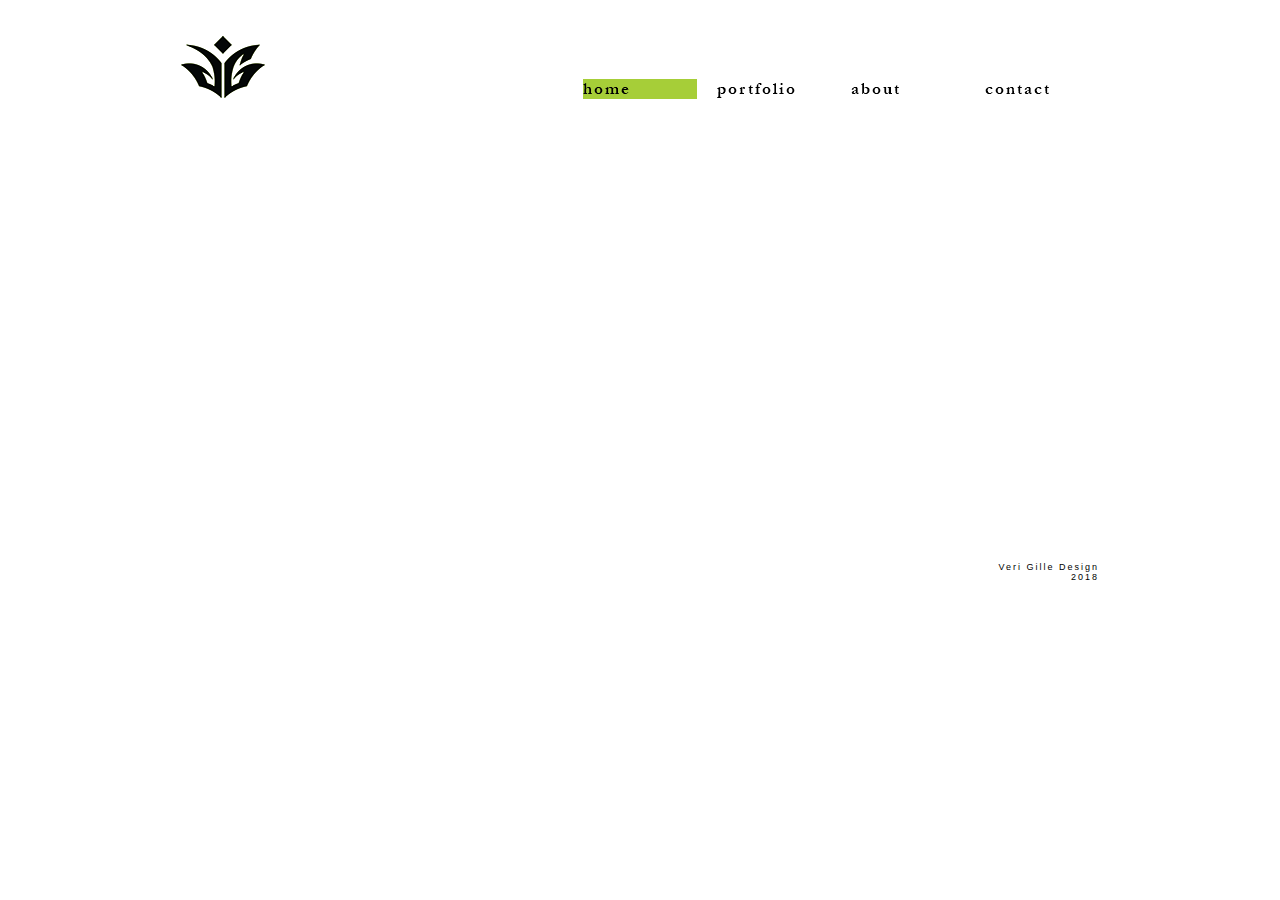
<file: index.html>
<!DOCTYPE html>
<html class="html" lang="en-US">
 <head>

  <script type="text/javascript">
   if(typeof Muse == "undefined") window.Muse = {}; window.Muse.assets = {"required":["jquery-1.8.3.min.js", "museutils.js", "jquery.watch.js", "index.css"], "outOfDate":[]};
</script>
  
  <meta http-equiv="Content-type" content="text/html;charset=UTF-8"/>
  <meta name="generator" content="2015.0.1.310"/>
  <title>Veri Gille</title>
  <!-- CSS -->
  <link rel="stylesheet" type="text/css" href="css/site_global.css?4052507572"/>
  <link rel="stylesheet" type="text/css" href="css/master_a-master.css?4175366339"/>
  <link rel="stylesheet" type="text/css" href="css/index.css?3872412965" id="pagesheet"/>
  <!-- Other scripts -->
  <script type="text/javascript">
   document.documentElement.className += ' js';
</script>
   </head>
 <body>

  <div class="clearfix" id="page"><!-- group -->
   <div class="clearfix grpelem" id="pu296"><!-- group -->
    <div class="clip_frame grpelem" id="u296"><!-- image -->
     <img class="block" id="u296_img" src="images/verigille_shapemotion_3.png" alt="" width="84" height="62"/>
    </div>
    <a class="nonblock nontext MuseLinkActive clip_frame grpelem" id="u290" href="index.html"><!-- image --><img class="block" id="u290_img" src="images/verigille_shapemotion_2.png" alt="" width="84" height="62"/></a>
   </div>
   <a class="nonblock nontext MuseLinkActive grpelem" id="u152" href="index.html"><!-- state-based BG images --><img id="u152_states" alt="home" src="images/blank.gif"/></a>
   <a class="nonblock nontext grpelem" id="u154" href="portfolio.html"><!-- state-based BG images --><img id="u154_states" alt="portfolio" src="images/blank.gif"/></a>
   <a class="nonblock nontext grpelem" id="u155" href="about.html"><!-- state-based BG images --><img id="u155_states" alt="about" src="images/blank.gif"/></a>
   <div class="clearfix grpelem" id="ppu156"><!-- column -->
    <a class="nonblock nontext colelem" id="u156" href="contact.html"><!-- state-based BG images --><img id="u156_states" alt="contact" src="images/blank.gif"/></a>
    <div class="clearfix colelem" id="u399-6"><!-- content -->
     <p>Veri Gille Design</p>
     <p>2018</p>
    </div>
   </div>
   <div class="verticalspacer"></div>
  </div>
  <div class="preload_images">
   <img class="preload" src="images/u152_states-r.png" alt=""/>
   <img class="preload" src="images/u152_states-a.png" alt=""/>
   <img class="preload" src="images/u154_states-r.png" alt=""/>
   <img class="preload" src="images/u154_states-a.png" alt=""/>
   <img class="preload" src="images/u155_states-r.png" alt=""/>
   <img class="preload" src="images/u155_states-a.png" alt=""/>
   <img class="preload" src="images/u156_states-r.png" alt=""/>
   <img class="preload" src="images/u156_states-a.png" alt=""/>
  </div>
  <!-- JS includes -->
  <script type="text/javascript">
   if (document.location.protocol != 'https:') document.write('\x3Cscript src="http://musecdn.businesscatalyst.com/scripts/4.0/jquery-1.8.3.min.js" type="text/javascript">\x3C/script>');
</script>
  <script type="text/javascript">
   window.jQuery || document.write('\x3Cscript src="scripts/jquery-1.8.3.min.js" type="text/javascript">\x3C/script>');
</script>
  <script src="scripts/museutils.js?334180058" type="text/javascript"></script>
  <script src="scripts/jquery.watch.js?293013060" type="text/javascript"></script>
  <!-- Other scripts -->
  <script type="text/javascript">
   $(document).ready(function() { try {
(function(){var a={},b=function(a){if(a.match(/^rgb/))return a=a.replace(/\s+/g,"").match(/([\d\,]+)/gi)[0].split(","),(parseInt(a[0])<<16)+(parseInt(a[1])<<8)+parseInt(a[2]);if(a.match(/^\#/))return parseInt(a.substr(1),16);return 0};(function(){$('link[type="text/css"]').each(function(){var b=($(this).attr("href")||"").match(/\/?css\/([\w\-]+\.css)\?(\d+)/);b&&b[1]&&b[2]&&(a[b[1]]=b[2])})})();(function(){$("body").append('<div class="version" style="display:none; width:1px; height:1px;"></div>');
for(var c=$(".version"),d=0;d<Muse.assets.required.length;){var f=Muse.assets.required[d],g=f.match(/([\w\-\.]+)\.(\w+)$/),k=g&&g[1]?g[1]:null,g=g&&g[2]?g[2]:null;switch(g.toLowerCase()){case "css":k=k.replace(/\W/gi,"_").replace(/^([^a-z])/gi,"_$1");c.addClass(k);var g=b(c.css("color")),h=b(c.css("background-color"));g!=0||h!=0?(Muse.assets.required.splice(d,1),"undefined"!=typeof a[f]&&(g!=a[f]>>>24||h!=(a[f]&16777215))&&Muse.assets.outOfDate.push(f)):d++;c.removeClass(k);break;case "js":k.match(/^jquery-[\d\.]+/gi)&&
typeof $!="undefined"?Muse.assets.required.splice(d,1):d++;break;default:throw Error("Unsupported file type: "+g);}}c.remove();if(Muse.assets.outOfDate.length||Muse.assets.required.length)c="Some files on the server may be missing or incorrect. Clear browser cache and try again. If the problem persists please contact website author.",(d=location&&location.search&&location.search.match&&location.search.match(/muse_debug/gi))&&Muse.assets.outOfDate.length&&(c+="\nOut of date: "+Muse.assets.outOfDate.join(",")),d&&Muse.assets.required.length&&(c+="\nMissing: "+Muse.assets.required.join(",")),alert(c)})()})();/* body */
Muse.Utils.transformMarkupToFixBrowserProblemsPreInit();/* body */
Muse.Utils.prepHyperlinks(true);/* body */
Muse.Utils.fullPage('#page');/* 100% height page */
Muse.Utils.showWidgetsWhenReady();/* body */
Muse.Utils.transformMarkupToFixBrowserProblems();/* body */
} catch(e) { if (e && 'function' == typeof e.notify) e.notify(); else Muse.Assert.fail('Error calling selector function:' + e); }});
</script>
   </body>
</html>
</file>
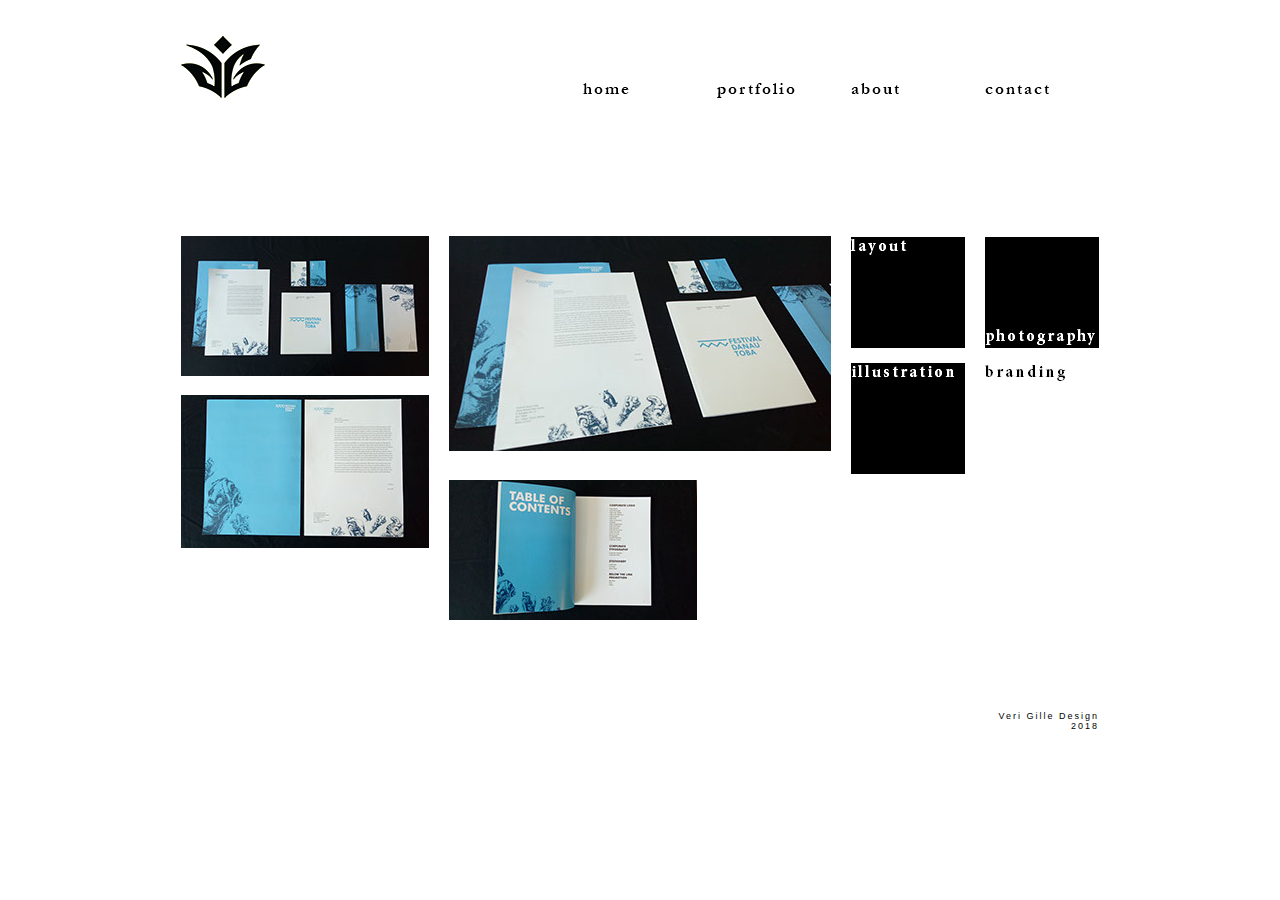
<file: branding.html>
<!DOCTYPE html>
<html class="html" lang="en-US">
 <head>

  <script type="text/javascript">
   if(typeof Muse == "undefined") window.Muse = {}; window.Muse.assets = {"required":["jquery-1.8.3.min.js", "museutils.js", "jquery.watch.js", "branding.css"], "outOfDate":[]};
</script>
  
  <meta http-equiv="Content-type" content="text/html;charset=UTF-8"/>
  <meta name="generator" content="2015.0.1.310"/>
  <title>Branding</title>
  <!-- CSS -->
  <link rel="stylesheet" type="text/css" href="css/site_global.css?4052507572"/>
  <link rel="stylesheet" type="text/css" href="css/master_a-master.css?4175366339"/>
  <link rel="stylesheet" type="text/css" href="css/master_b-master.css?3959294180"/>
  <link rel="stylesheet" type="text/css" href="css/branding.css?422518122" id="pagesheet"/>
  <!-- Other scripts -->
  <script type="text/javascript">
   document.documentElement.className += ' js';
</script>
   </head>
 <body>

  <div class="clearfix" id="page"><!-- group -->
   <div class="clearfix grpelem" id="ppu296"><!-- column -->
    <div class="clearfix colelem" id="pu296"><!-- group -->
     <div class="clip_frame grpelem" id="u296"><!-- image -->
      <img class="block" id="u296_img" src="images/verigille_shapemotion_3.png" alt="" width="84" height="62"/>
     </div>
     <a class="nonblock nontext clip_frame grpelem" id="u290" href="index.html"><!-- image --><img class="block" id="u290_img" src="images/verigille_shapemotion_2.png" alt="" width="84" height="62"/></a>
    </div>
    <div class="clip_frame colelem" id="u332"><!-- image -->
     <img class="block" id="u332_img" src="images/img20171219150225.jpg" alt="" width="248" height="140"/>
    </div>
    <div class="clip_frame clearfix colelem" id="u345"><!-- image -->
     <div id="u345_clip">
      <img class="position_content" id="u345_img" src="images/img20171219151201.jpg" alt="" width="272" height="153"/>
     </div>
    </div>
   </div>
   <div class="clearfix grpelem" id="pppu152"><!-- column -->
    <div class="clearfix colelem" id="ppu152"><!-- group -->
     <a class="nonblock nontext grpelem" id="u152" href="index.html"><!-- state-based BG images --><img id="u152_states" alt="home" src="images/blank.gif"/></a>
     <a class="nonblock nontext grpelem" id="u154" href="portfolio.html"><!-- state-based BG images --><img id="u154_states" alt="portfolio" src="images/blank.gif"/></a>
    </div>
    <div class="clip_frame colelem" id="u339"><!-- image -->
     <img class="block" id="u339_img" src="images/img20171219150239.jpg" alt="" width="382" height="215"/>
    </div>
    <div class="clip_frame colelem" id="u351"><!-- image -->
     <img class="block" id="u351_img" src="images/img20171219150604.jpg" alt="" width="248" height="140"/>
    </div>
   </div>
   <div class="clearfix grpelem" id="ppu155"><!-- column -->
    <a class="nonblock nontext colelem" id="u155" href="about.html"><!-- state-based BG images --><img id="u155_states" alt="about" src="images/blank.gif"/></a>
    <div class="clearfix colelem" id="pu222-4"><!-- group -->
     <img class="grpelem" id="u222-4" alt="layout" width="114" height="21" src="images/u222-4.png"/><!-- rasterized frame -->
     <a class="nonblock nontext grpelem" id="u172" href="layout.html"><!-- simple frame --></a>
     <a class="nonblock nontext grpelem" id="u176" href="layout.html"><!-- state-based BG images --><img id="u176_states" alt="layout" src="images/blank.gif"/></a>
    </div>
    <div class="clearfix colelem" id="pu220-4"><!-- group -->
     <img class="grpelem" id="u220-4" alt="illustration" width="114" height="21" src="images/u220-4.png"/><!-- rasterized frame -->
     <div class="pointer_cursor clearfix grpelem" id="u173"><!-- group -->
      <a class="block" href="illustration.html"></a>
      <a class="nonblock nontext grpelem" id="u179-4" href="illustration.html"><!-- rasterized frame --><img id="u179-4_img" alt="illustration" width="114" height="21" src="images/u179-4.png"/></a>
     </div>
    </div>
   </div>
   <div class="clearfix grpelem" id="ppu156"><!-- column -->
    <a class="nonblock nontext colelem" id="u156" href="contact.html"><!-- state-based BG images --><img id="u156_states" alt="contact" src="images/blank.gif"/></a>
    <div class="clearfix colelem" id="ppu209"><!-- group -->
     <img class="grpelem" id="u209" alt="photography" src="images/blank.gif"/><!-- state-based BG images -->
     <div class="pointer_cursor clearfix grpelem" id="u174"><!-- group -->
      <a class="block" href="photography.html"></a>
      <a class="nonblock nontext grpelem" id="u177-4" href="photography.html"><!-- rasterized frame --><img id="u177-4_img" alt="photography" width="114" height="21" src="images/u177-4.png"/></a>
     </div>
    </div>
    <div class="clearfix colelem" id="ppu218"><!-- group -->
     <img class="grpelem" id="u218" alt="branding" src="images/blank.gif"/><!-- state-based BG images -->
     <div class="pointer_cursor MuseLinkActive clearfix grpelem" id="u175"><!-- group -->
      <a class="block" href="branding.html"></a>
      <a class="nonblock nontext MuseLinkActive grpelem" id="u178-4" href="branding.html"><!-- rasterized frame --><img id="u178-4_img" alt="branding" width="114" height="21" src="images/u178-4.png"/></a>
     </div>
    </div>
    <div class="clearfix colelem" id="u410-6"><!-- content -->
     <p>Veri Gille Design</p>
     <p>2018</p>
    </div>
   </div>
   <div class="verticalspacer"></div>
  </div>
  <div class="preload_images">
   <img class="preload" src="images/u152_states-r.png" alt=""/>
   <img class="preload" src="images/u152_states-a.png" alt=""/>
   <img class="preload" src="images/u154_states-r.png" alt=""/>
   <img class="preload" src="images/u154_states-a.png" alt=""/>
   <img class="preload" src="images/u155_states-r.png" alt=""/>
   <img class="preload" src="images/u155_states-a.png" alt=""/>
   <img class="preload" src="images/u176_states-m.png" alt=""/>
   <img class="preload" src="images/u156_states-r.png" alt=""/>
   <img class="preload" src="images/u156_states-a.png" alt=""/>
   <img class="preload" src="images/u209-r.png" alt=""/>
   <img class="preload" src="images/u218-r.png" alt=""/>
   <img class="preload" src="images/u218-m.png" alt=""/>
  </div>
  <!-- JS includes -->
  <script type="text/javascript">
   if (document.location.protocol != 'https:') document.write('\x3Cscript src="http://musecdn.businesscatalyst.com/scripts/4.0/jquery-1.8.3.min.js" type="text/javascript">\x3C/script>');
</script>
  <script type="text/javascript">
   window.jQuery || document.write('\x3Cscript src="scripts/jquery-1.8.3.min.js" type="text/javascript">\x3C/script>');
</script>
  <script src="scripts/museutils.js?334180058" type="text/javascript"></script>
  <script src="scripts/jquery.watch.js?293013060" type="text/javascript"></script>
  <!-- Other scripts -->
  <script type="text/javascript">
   $(document).ready(function() { try {
(function(){var a={},b=function(a){if(a.match(/^rgb/))return a=a.replace(/\s+/g,"").match(/([\d\,]+)/gi)[0].split(","),(parseInt(a[0])<<16)+(parseInt(a[1])<<8)+parseInt(a[2]);if(a.match(/^\#/))return parseInt(a.substr(1),16);return 0};(function(){$('link[type="text/css"]').each(function(){var b=($(this).attr("href")||"").match(/\/?css\/([\w\-]+\.css)\?(\d+)/);b&&b[1]&&b[2]&&(a[b[1]]=b[2])})})();(function(){$("body").append('<div class="version" style="display:none; width:1px; height:1px;"></div>');
for(var c=$(".version"),d=0;d<Muse.assets.required.length;){var f=Muse.assets.required[d],g=f.match(/([\w\-\.]+)\.(\w+)$/),k=g&&g[1]?g[1]:null,g=g&&g[2]?g[2]:null;switch(g.toLowerCase()){case "css":k=k.replace(/\W/gi,"_").replace(/^([^a-z])/gi,"_$1");c.addClass(k);var g=b(c.css("color")),h=b(c.css("background-color"));g!=0||h!=0?(Muse.assets.required.splice(d,1),"undefined"!=typeof a[f]&&(g!=a[f]>>>24||h!=(a[f]&16777215))&&Muse.assets.outOfDate.push(f)):d++;c.removeClass(k);break;case "js":k.match(/^jquery-[\d\.]+/gi)&&
typeof $!="undefined"?Muse.assets.required.splice(d,1):d++;break;default:throw Error("Unsupported file type: "+g);}}c.remove();if(Muse.assets.outOfDate.length||Muse.assets.required.length)c="Some files on the server may be missing or incorrect. Clear browser cache and try again. If the problem persists please contact website author.",(d=location&&location.search&&location.search.match&&location.search.match(/muse_debug/gi))&&Muse.assets.outOfDate.length&&(c+="\nOut of date: "+Muse.assets.outOfDate.join(",")),d&&Muse.assets.required.length&&(c+="\nMissing: "+Muse.assets.required.join(",")),alert(c)})()})();/* body */
Muse.Utils.transformMarkupToFixBrowserProblemsPreInit();/* body */
Muse.Utils.prepHyperlinks(true);/* body */
Muse.Utils.fullPage('#page');/* 100% height page */
Muse.Utils.showWidgetsWhenReady();/* body */
Muse.Utils.transformMarkupToFixBrowserProblems();/* body */
} catch(e) { if (e && 'function' == typeof e.notify) e.notify(); else Muse.Assert.fail('Error calling selector function:' + e); }});
</script>
   </body>
</html>
</file>
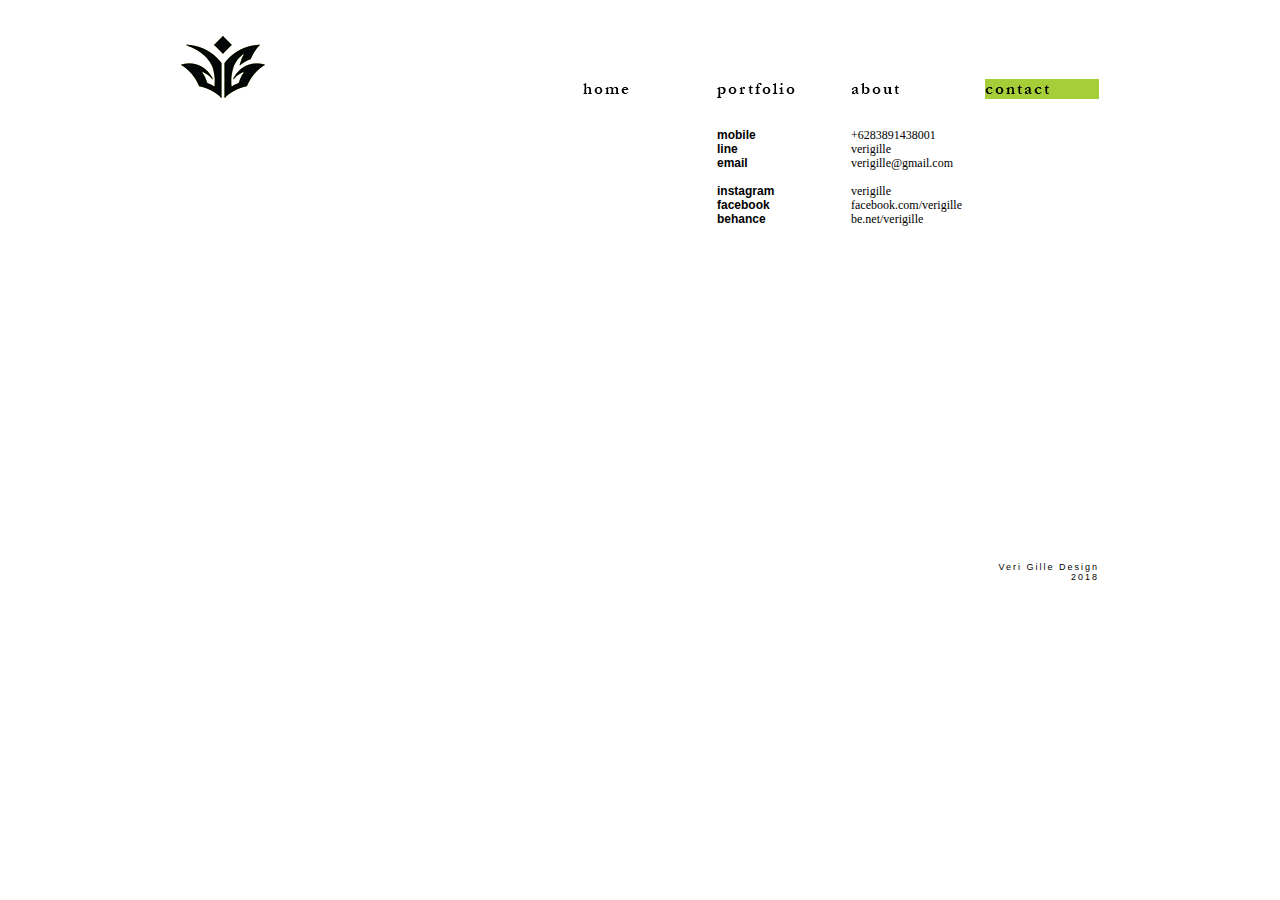
<file: contact.html>
<!DOCTYPE html>
<html class="html" lang="en-US">
 <head>

  <script type="text/javascript">
   if(typeof Muse == "undefined") window.Muse = {}; window.Muse.assets = {"required":["jquery-1.8.3.min.js", "museutils.js", "jquery.watch.js", "contact.css"], "outOfDate":[]};
</script>
  
  <meta http-equiv="Content-type" content="text/html;charset=UTF-8"/>
  <meta name="generator" content="2015.0.1.310"/>
  <title>Contact</title>
  <!-- CSS -->
  <link rel="stylesheet" type="text/css" href="css/site_global.css?4052507572"/>
  <link rel="stylesheet" type="text/css" href="css/master_a-master.css?4175366339"/>
  <link rel="stylesheet" type="text/css" href="css/contact.css?4030393890" id="pagesheet"/>
  <!-- Other scripts -->
  <script type="text/javascript">
   document.documentElement.className += ' js';
</script>
   </head>
 <body>

  <div class="clearfix" id="page"><!-- group -->
   <div class="clearfix grpelem" id="pu296"><!-- group -->
    <div class="clip_frame grpelem" id="u296"><!-- image -->
     <img class="block" id="u296_img" src="images/verigille_shapemotion_3.png" alt="" width="84" height="62"/>
    </div>
    <a class="nonblock nontext clip_frame grpelem" id="u290" href="index.html"><!-- image --><img class="block" id="u290_img" src="images/verigille_shapemotion_2.png" alt="" width="84" height="62"/></a>
   </div>
   <a class="nonblock nontext grpelem" id="u152" href="index.html"><!-- state-based BG images --><img id="u152_states" alt="home" src="images/blank.gif"/></a>
   <div class="clearfix grpelem" id="ppu154"><!-- column -->
    <a class="nonblock nontext colelem" id="u154" href="portfolio.html"><!-- state-based BG images --><img id="u154_states" alt="portfolio" src="images/blank.gif"/></a>
    <div class="clearfix colelem" id="u265-15"><!-- content -->
     <p>mobile</p>
     <p>line</p>
     <p>email</p>
     <p>&nbsp;</p>
     <p>instagram</p>
     <p>facebook</p>
     <p>behance</p>
    </div>
   </div>
   <div class="clearfix grpelem" id="ppu155"><!-- column -->
    <a class="nonblock nontext colelem" id="u155" href="about.html"><!-- state-based BG images --><img id="u155_states" alt="about" src="images/blank.gif"/></a>
    <div class="clearfix colelem" id="u263-15"><!-- content -->
     <p>+6283891438001</p>
     <p>verigille</p>
     <p>verigille@gmail.com</p>
     <p>&nbsp;</p>
     <p>verigille</p>
     <p>facebook.com/verigille</p>
     <p>be.net/verigille</p>
    </div>
   </div>
   <div class="clearfix grpelem" id="ppu156"><!-- column -->
    <a class="nonblock nontext MuseLinkActive colelem" id="u156" href="contact.html"><!-- state-based BG images --><img id="u156_states" alt="contact" src="images/blank.gif"/></a>
    <div class="clearfix colelem" id="u414-6"><!-- content -->
     <p>Veri Gille Design</p>
     <p>2018</p>
    </div>
   </div>
   <div class="verticalspacer"></div>
  </div>
  <div class="preload_images">
   <img class="preload" src="images/u152_states-r.png" alt=""/>
   <img class="preload" src="images/u152_states-a.png" alt=""/>
   <img class="preload" src="images/u154_states-r.png" alt=""/>
   <img class="preload" src="images/u154_states-a.png" alt=""/>
   <img class="preload" src="images/u155_states-r.png" alt=""/>
   <img class="preload" src="images/u155_states-a.png" alt=""/>
   <img class="preload" src="images/u156_states-r.png" alt=""/>
   <img class="preload" src="images/u156_states-a.png" alt=""/>
  </div>
  <!-- JS includes -->
  <script type="text/javascript">
   if (document.location.protocol != 'https:') document.write('\x3Cscript src="http://musecdn.businesscatalyst.com/scripts/4.0/jquery-1.8.3.min.js" type="text/javascript">\x3C/script>');
</script>
  <script type="text/javascript">
   window.jQuery || document.write('\x3Cscript src="scripts/jquery-1.8.3.min.js" type="text/javascript">\x3C/script>');
</script>
  <script src="scripts/museutils.js?334180058" type="text/javascript"></script>
  <script src="scripts/jquery.watch.js?293013060" type="text/javascript"></script>
  <!-- Other scripts -->
  <script type="text/javascript">
   $(document).ready(function() { try {
(function(){var a={},b=function(a){if(a.match(/^rgb/))return a=a.replace(/\s+/g,"").match(/([\d\,]+)/gi)[0].split(","),(parseInt(a[0])<<16)+(parseInt(a[1])<<8)+parseInt(a[2]);if(a.match(/^\#/))return parseInt(a.substr(1),16);return 0};(function(){$('link[type="text/css"]').each(function(){var b=($(this).attr("href")||"").match(/\/?css\/([\w\-]+\.css)\?(\d+)/);b&&b[1]&&b[2]&&(a[b[1]]=b[2])})})();(function(){$("body").append('<div class="version" style="display:none; width:1px; height:1px;"></div>');
for(var c=$(".version"),d=0;d<Muse.assets.required.length;){var f=Muse.assets.required[d],g=f.match(/([\w\-\.]+)\.(\w+)$/),k=g&&g[1]?g[1]:null,g=g&&g[2]?g[2]:null;switch(g.toLowerCase()){case "css":k=k.replace(/\W/gi,"_").replace(/^([^a-z])/gi,"_$1");c.addClass(k);var g=b(c.css("color")),h=b(c.css("background-color"));g!=0||h!=0?(Muse.assets.required.splice(d,1),"undefined"!=typeof a[f]&&(g!=a[f]>>>24||h!=(a[f]&16777215))&&Muse.assets.outOfDate.push(f)):d++;c.removeClass(k);break;case "js":k.match(/^jquery-[\d\.]+/gi)&&
typeof $!="undefined"?Muse.assets.required.splice(d,1):d++;break;default:throw Error("Unsupported file type: "+g);}}c.remove();if(Muse.assets.outOfDate.length||Muse.assets.required.length)c="Some files on the server may be missing or incorrect. Clear browser cache and try again. If the problem persists please contact website author.",(d=location&&location.search&&location.search.match&&location.search.match(/muse_debug/gi))&&Muse.assets.outOfDate.length&&(c+="\nOut of date: "+Muse.assets.outOfDate.join(",")),d&&Muse.assets.required.length&&(c+="\nMissing: "+Muse.assets.required.join(",")),alert(c)})()})();/* body */
Muse.Utils.transformMarkupToFixBrowserProblemsPreInit();/* body */
Muse.Utils.prepHyperlinks(true);/* body */
Muse.Utils.fullPage('#page');/* 100% height page */
Muse.Utils.showWidgetsWhenReady();/* body */
Muse.Utils.transformMarkupToFixBrowserProblems();/* body */
} catch(e) { if (e && 'function' == typeof e.notify) e.notify(); else Muse.Assert.fail('Error calling selector function:' + e); }});
</script>
   </body>
</html>
</file>
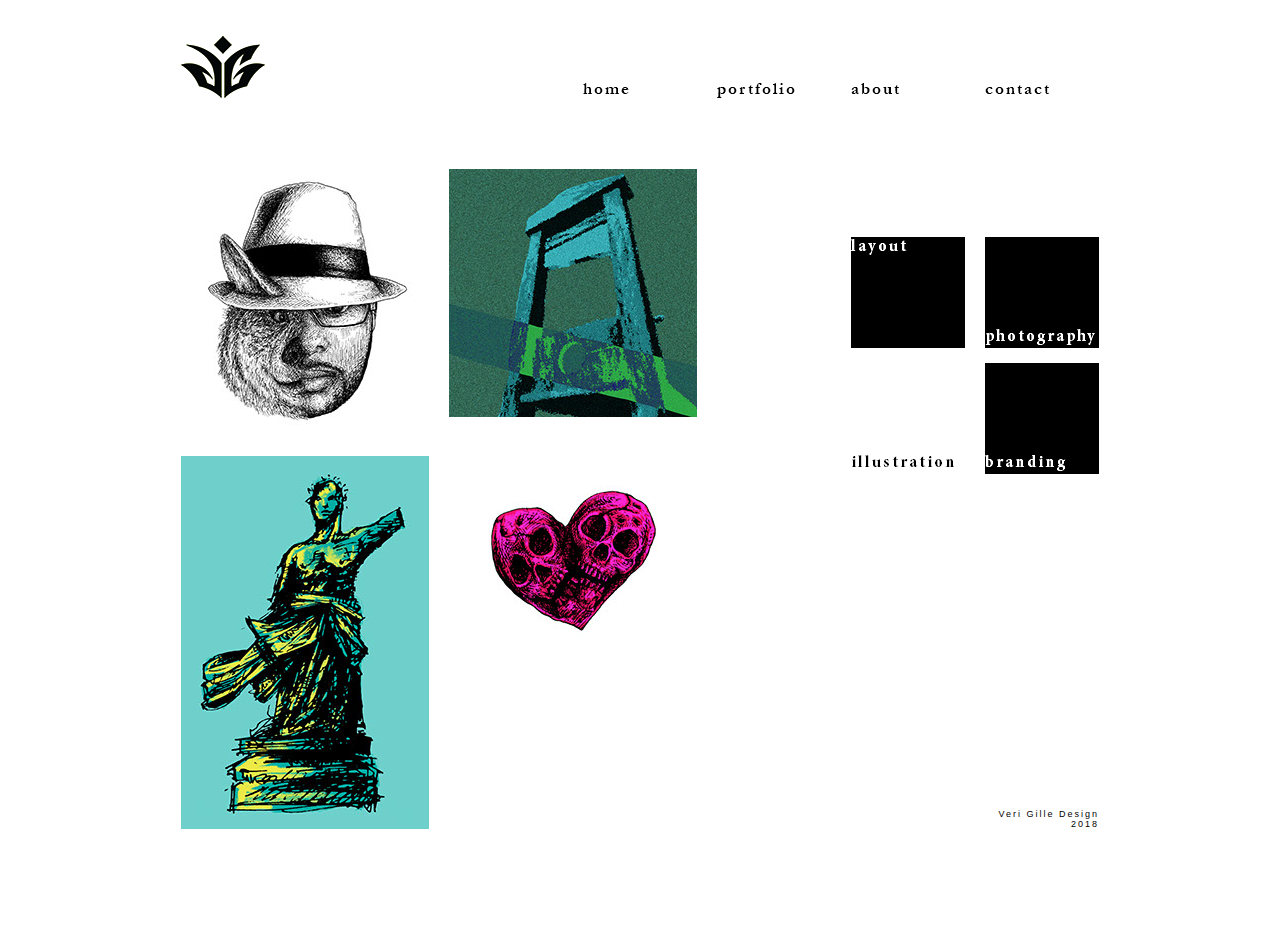
<file: illustration.html>
<!DOCTYPE html>
<html class="html" lang="en-US">
 <head>

  <script type="text/javascript">
   if(typeof Muse == "undefined") window.Muse = {}; window.Muse.assets = {"required":["jquery-1.8.3.min.js", "museutils.js", "jquery.watch.js", "illustration.css"], "outOfDate":[]};
</script>
  
  <meta http-equiv="Content-type" content="text/html;charset=UTF-8"/>
  <meta name="generator" content="2015.0.1.310"/>
  <title>Illustration</title>
  <!-- CSS -->
  <link rel="stylesheet" type="text/css" href="css/site_global.css?4052507572"/>
  <link rel="stylesheet" type="text/css" href="css/master_a-master.css?4175366339"/>
  <link rel="stylesheet" type="text/css" href="css/master_b-master.css?3959294180"/>
  <link rel="stylesheet" type="text/css" href="css/illustration.css?3842060813" id="pagesheet"/>
  <!-- Other scripts -->
  <script type="text/javascript">
   document.documentElement.className += ' js';
</script>
   </head>
 <body>

  <div class="clearfix" id="page"><!-- group -->
   <div class="clearfix grpelem" id="ppu296"><!-- column -->
    <div class="clearfix colelem" id="pu296"><!-- group -->
     <div class="clip_frame grpelem" id="u296"><!-- image -->
      <img class="block" id="u296_img" src="images/verigille_shapemotion_3.png" alt="" width="84" height="62"/>
     </div>
     <a class="nonblock nontext clip_frame grpelem" id="u290" href="index.html"><!-- image --><img class="block" id="u290_img" src="images/verigille_shapemotion_2.png" alt="" width="84" height="62"/></a>
    </div>
    <div class="clip_frame colelem" id="u326"><!-- image -->
     <img class="block" id="u326_img" src="images/verigille_honest2god_1.jpg" alt="" width="248" height="268"/>
    </div>
    <div class="clip_frame colelem" id="u308"><!-- image -->
     <img class="block" id="u308_img" src="images/color-practice.jpg" alt="" width="248" height="373"/>
    </div>
   </div>
   <div class="clearfix grpelem" id="ppu152"><!-- column -->
    <a class="nonblock nontext colelem" id="u152" href="index.html"><!-- state-based BG images --><img id="u152_states" alt="home" src="images/blank.gif"/></a>
    <div class="clip_frame colelem" id="u314"><!-- image -->
     <img class="block" id="u314_img" src="images/guiolotin.jpg" alt="" width="248" height="248"/>
    </div>
    <div class="clip_frame colelem" id="u320"><!-- image -->
     <img class="block" id="u320_img" src="images/tengkorak%20cinta.jpg" alt="" width="248" height="248"/>
    </div>
   </div>
   <a class="nonblock nontext grpelem" id="u154" href="portfolio.html"><!-- state-based BG images --><img id="u154_states" alt="portfolio" src="images/blank.gif"/></a>
   <div class="clearfix grpelem" id="ppu155"><!-- column -->
    <a class="nonblock nontext colelem" id="u155" href="about.html"><!-- state-based BG images --><img id="u155_states" alt="about" src="images/blank.gif"/></a>
    <div class="clearfix colelem" id="pu222-4"><!-- group -->
     <img class="grpelem" id="u222-4" alt="layout" width="114" height="21" src="images/u222-4.png"/><!-- rasterized frame -->
     <a class="nonblock nontext grpelem" id="u172" href="layout.html"><!-- simple frame --></a>
     <a class="nonblock nontext grpelem" id="u176" href="layout.html"><!-- state-based BG images --><img id="u176_states" alt="layout" src="images/blank.gif"/></a>
    </div>
    <div class="clearfix colelem" id="pu220-4"><!-- group -->
     <img class="grpelem" id="u220-4" alt="illustration" width="114" height="21" src="images/u220-4.png"/><!-- rasterized frame -->
     <div class="pointer_cursor MuseLinkActive clearfix grpelem" id="u173"><!-- group -->
      <a class="block" href="illustration.html"></a>
      <a class="nonblock nontext MuseLinkActive grpelem" id="u179-4" href="illustration.html"><!-- rasterized frame --><img id="u179-4_img" alt="illustration" width="114" height="21" src="images/u179-4.png"/></a>
     </div>
    </div>
   </div>
   <div class="clearfix grpelem" id="ppu156"><!-- column -->
    <a class="nonblock nontext colelem" id="u156" href="contact.html"><!-- state-based BG images --><img id="u156_states" alt="contact" src="images/blank.gif"/></a>
    <div class="clearfix colelem" id="ppu209"><!-- group -->
     <img class="grpelem" id="u209" alt="photography" src="images/blank.gif"/><!-- state-based BG images -->
     <div class="pointer_cursor clearfix grpelem" id="u174"><!-- group -->
      <a class="block" href="photography.html"></a>
      <a class="nonblock nontext grpelem" id="u177-4" href="photography.html"><!-- rasterized frame --><img id="u177-4_img" alt="photography" width="114" height="21" src="images/u177-4.png"/></a>
     </div>
    </div>
    <div class="clearfix colelem" id="ppu218"><!-- group -->
     <img class="grpelem" id="u218" alt="branding" src="images/blank.gif"/><!-- state-based BG images -->
     <div class="pointer_cursor clearfix grpelem" id="u175"><!-- group -->
      <a class="block" href="branding.html"></a>
      <a class="nonblock nontext grpelem" id="u178-4" href="branding.html"><!-- rasterized frame --><img id="u178-4_img" alt="branding" width="114" height="21" src="images/u178-4.png"/></a>
     </div>
    </div>
    <div class="clearfix colelem" id="u415-6"><!-- content -->
     <p>Veri Gille Design</p>
     <p>2018</p>
    </div>
   </div>
   <div class="verticalspacer"></div>
  </div>
  <div class="preload_images">
   <img class="preload" src="images/u152_states-r.png" alt=""/>
   <img class="preload" src="images/u152_states-a.png" alt=""/>
   <img class="preload" src="images/u154_states-r.png" alt=""/>
   <img class="preload" src="images/u154_states-a.png" alt=""/>
   <img class="preload" src="images/u155_states-r.png" alt=""/>
   <img class="preload" src="images/u155_states-a.png" alt=""/>
   <img class="preload" src="images/u176_states-m.png" alt=""/>
   <img class="preload" src="images/u156_states-r.png" alt=""/>
   <img class="preload" src="images/u156_states-a.png" alt=""/>
   <img class="preload" src="images/u209-r.png" alt=""/>
   <img class="preload" src="images/u218-r.png" alt=""/>
   <img class="preload" src="images/u218-m.png" alt=""/>
  </div>
  <!-- JS includes -->
  <script type="text/javascript">
   if (document.location.protocol != 'https:') document.write('\x3Cscript src="http://musecdn.businesscatalyst.com/scripts/4.0/jquery-1.8.3.min.js" type="text/javascript">\x3C/script>');
</script>
  <script type="text/javascript">
   window.jQuery || document.write('\x3Cscript src="scripts/jquery-1.8.3.min.js" type="text/javascript">\x3C/script>');
</script>
  <script src="scripts/museutils.js?334180058" type="text/javascript"></script>
  <script src="scripts/jquery.watch.js?293013060" type="text/javascript"></script>
  <!-- Other scripts -->
  <script type="text/javascript">
   $(document).ready(function() { try {
(function(){var a={},b=function(a){if(a.match(/^rgb/))return a=a.replace(/\s+/g,"").match(/([\d\,]+)/gi)[0].split(","),(parseInt(a[0])<<16)+(parseInt(a[1])<<8)+parseInt(a[2]);if(a.match(/^\#/))return parseInt(a.substr(1),16);return 0};(function(){$('link[type="text/css"]').each(function(){var b=($(this).attr("href")||"").match(/\/?css\/([\w\-]+\.css)\?(\d+)/);b&&b[1]&&b[2]&&(a[b[1]]=b[2])})})();(function(){$("body").append('<div class="version" style="display:none; width:1px; height:1px;"></div>');
for(var c=$(".version"),d=0;d<Muse.assets.required.length;){var f=Muse.assets.required[d],g=f.match(/([\w\-\.]+)\.(\w+)$/),k=g&&g[1]?g[1]:null,g=g&&g[2]?g[2]:null;switch(g.toLowerCase()){case "css":k=k.replace(/\W/gi,"_").replace(/^([^a-z])/gi,"_$1");c.addClass(k);var g=b(c.css("color")),h=b(c.css("background-color"));g!=0||h!=0?(Muse.assets.required.splice(d,1),"undefined"!=typeof a[f]&&(g!=a[f]>>>24||h!=(a[f]&16777215))&&Muse.assets.outOfDate.push(f)):d++;c.removeClass(k);break;case "js":k.match(/^jquery-[\d\.]+/gi)&&
typeof $!="undefined"?Muse.assets.required.splice(d,1):d++;break;default:throw Error("Unsupported file type: "+g);}}c.remove();if(Muse.assets.outOfDate.length||Muse.assets.required.length)c="Some files on the server may be missing or incorrect. Clear browser cache and try again. If the problem persists please contact website author.",(d=location&&location.search&&location.search.match&&location.search.match(/muse_debug/gi))&&Muse.assets.outOfDate.length&&(c+="\nOut of date: "+Muse.assets.outOfDate.join(",")),d&&Muse.assets.required.length&&(c+="\nMissing: "+Muse.assets.required.join(",")),alert(c)})()})();/* body */
Muse.Utils.transformMarkupToFixBrowserProblemsPreInit();/* body */
Muse.Utils.prepHyperlinks(true);/* body */
Muse.Utils.fullPage('#page');/* 100% height page */
Muse.Utils.showWidgetsWhenReady();/* body */
Muse.Utils.transformMarkupToFixBrowserProblems();/* body */
} catch(e) { if (e && 'function' == typeof e.notify) e.notify(); else Muse.Assert.fail('Error calling selector function:' + e); }});
</script>
   </body>
</html>
</file>
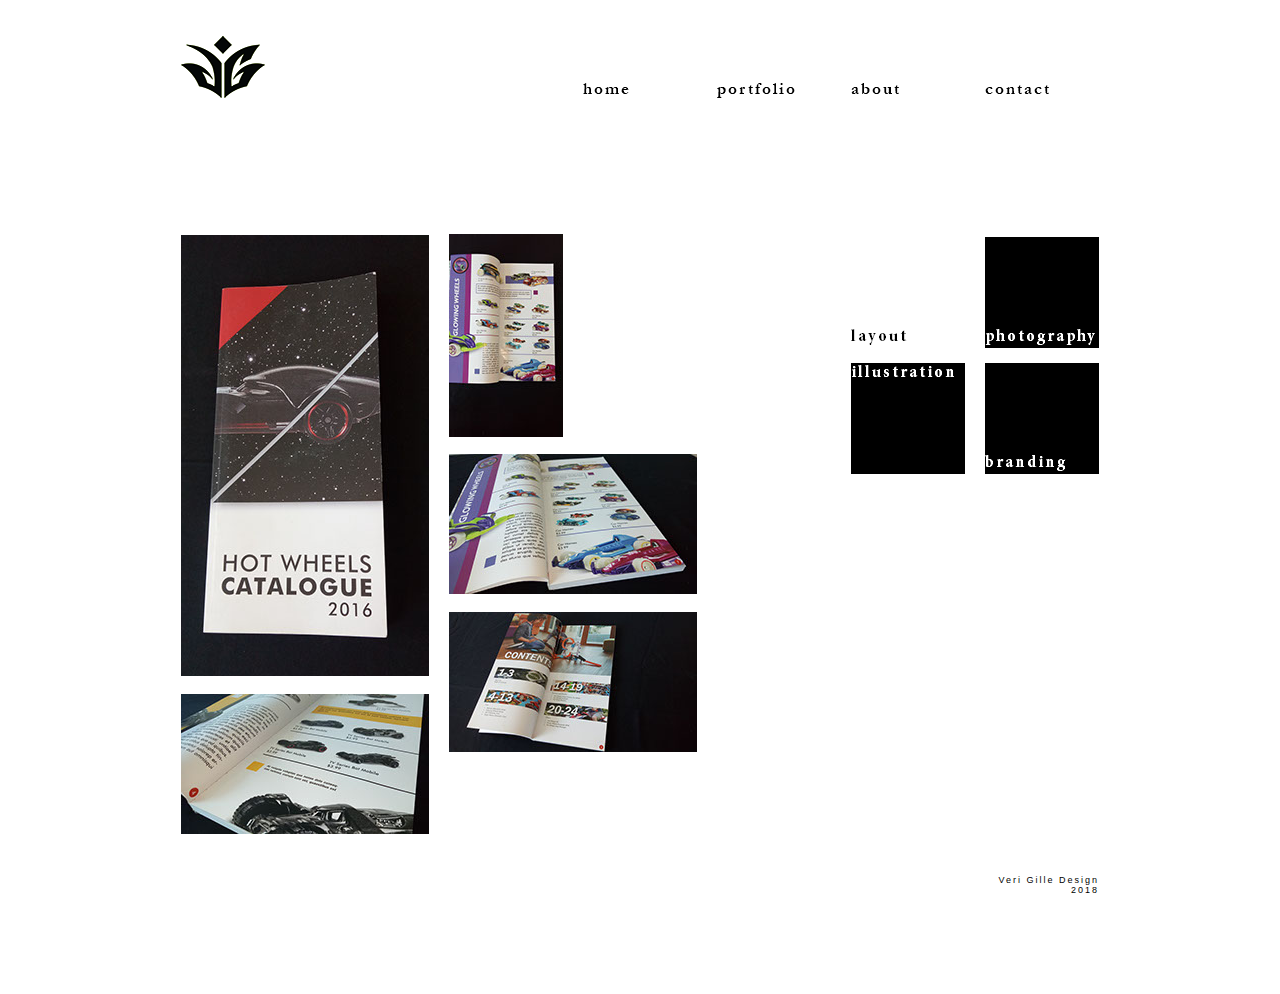
<file: layout.html>
<!DOCTYPE html>
<html class="html" lang="en-US">
 <head>

  <script type="text/javascript">
   if(typeof Muse == "undefined") window.Muse = {}; window.Muse.assets = {"required":["jquery-1.8.3.min.js", "museutils.js", "jquery.watch.js", "layout.css"], "outOfDate":[]};
</script>
  
  <meta http-equiv="Content-type" content="text/html;charset=UTF-8"/>
  <meta name="generator" content="2015.0.1.310"/>
  <title>Layout</title>
  <!-- CSS -->
  <link rel="stylesheet" type="text/css" href="css/site_global.css?4052507572"/>
  <link rel="stylesheet" type="text/css" href="css/master_a-master.css?4175366339"/>
  <link rel="stylesheet" type="text/css" href="css/master_b-master.css?3959294180"/>
  <link rel="stylesheet" type="text/css" href="css/layout.css?3914297513" id="pagesheet"/>
  <!-- Other scripts -->
  <script type="text/javascript">
   document.documentElement.className += ' js';
</script>
   </head>
 <body>

  <div class="clearfix" id="page"><!-- group -->
   <div class="clearfix grpelem" id="ppu296"><!-- column -->
    <div class="clearfix colelem" id="pu296"><!-- group -->
     <div class="clip_frame grpelem" id="u296"><!-- image -->
      <img class="block" id="u296_img" src="images/verigille_shapemotion_3.png" alt="" width="84" height="62"/>
     </div>
     <a class="nonblock nontext clip_frame grpelem" id="u290" href="index.html"><!-- image --><img class="block" id="u290_img" src="images/verigille_shapemotion_2.png" alt="" width="84" height="62"/></a>
    </div>
    <div class="clip_frame clearfix colelem" id="u357"><!-- image -->
     <div id="u357_clip">
      <img class="position_content" id="u357_img" src="images/img20171219141605.jpg" alt="" width="268" height="476"/>
     </div>
    </div>
    <div class="clip_frame colelem" id="u388"><!-- image -->
     <img class="block" id="u388_img" src="images/img20171219142439.jpg" alt="" width="248" height="140"/>
    </div>
   </div>
   <div class="clearfix grpelem" id="ppu152"><!-- column -->
    <a class="nonblock nontext colelem" id="u152" href="index.html"><!-- state-based BG images --><img id="u152_states" alt="home" src="images/blank.gif"/></a>
    <div class="clip_frame colelem" id="u376" data-mu-ie-matrix="progid:DXImageTransform.Microsoft.Matrix(M11=0,M12=1,M21=-1,M22=0,SizingMethod='auto expand')" data-mu-ie-matrix-dx="44" data-mu-ie-matrix-dy="-44"><!-- image -->
     <img class="block" id="u376_img" src="images/img20171219142738.jpg" alt="" width="203" height="114"/>
    </div>
    <div class="clip_frame colelem" id="u382"><!-- image -->
     <img class="block" id="u382_img" src="images/img20171219142827.jpg" alt="" width="248" height="140"/>
    </div>
    <div class="clip_frame colelem" id="u364"><!-- image -->
     <img class="block" id="u364_img" src="images/img20171219141853.jpg" alt="" width="248" height="140"/>
    </div>
   </div>
   <a class="nonblock nontext grpelem" id="u154" href="portfolio.html"><!-- state-based BG images --><img id="u154_states" alt="portfolio" src="images/blank.gif"/></a>
   <div class="clearfix grpelem" id="ppu155"><!-- column -->
    <a class="nonblock nontext colelem" id="u155" href="about.html"><!-- state-based BG images --><img id="u155_states" alt="about" src="images/blank.gif"/></a>
    <div class="clearfix colelem" id="pu222-4"><!-- group -->
     <img class="grpelem" id="u222-4" alt="layout" width="114" height="21" src="images/u222-4.png"/><!-- rasterized frame -->
     <a class="nonblock nontext MuseLinkActive grpelem" id="u172" href="layout.html"><!-- simple frame --></a>
     <a class="nonblock nontext MuseLinkActive grpelem" id="u176" href="layout.html"><!-- state-based BG images --><img id="u176_states" alt="layout" src="images/blank.gif"/></a>
    </div>
    <div class="clearfix colelem" id="pu220-4"><!-- group -->
     <img class="grpelem" id="u220-4" alt="illustration" width="114" height="21" src="images/u220-4.png"/><!-- rasterized frame -->
     <div class="pointer_cursor clearfix grpelem" id="u173"><!-- group -->
      <a class="block" href="illustration.html"></a>
      <a class="nonblock nontext grpelem" id="u179-4" href="illustration.html"><!-- rasterized frame --><img id="u179-4_img" alt="illustration" width="114" height="21" src="images/u179-4.png"/></a>
     </div>
    </div>
   </div>
   <div class="clearfix grpelem" id="ppu156"><!-- column -->
    <a class="nonblock nontext colelem" id="u156" href="contact.html"><!-- state-based BG images --><img id="u156_states" alt="contact" src="images/blank.gif"/></a>
    <div class="clearfix colelem" id="ppu209"><!-- group -->
     <img class="grpelem" id="u209" alt="photography" src="images/blank.gif"/><!-- state-based BG images -->
     <div class="pointer_cursor clearfix grpelem" id="u174"><!-- group -->
      <a class="block" href="photography.html"></a>
      <a class="nonblock nontext grpelem" id="u177-4" href="photography.html"><!-- rasterized frame --><img id="u177-4_img" alt="photography" width="114" height="21" src="images/u177-4.png"/></a>
     </div>
    </div>
    <div class="clearfix colelem" id="ppu218"><!-- group -->
     <img class="grpelem" id="u218" alt="branding" src="images/blank.gif"/><!-- state-based BG images -->
     <div class="pointer_cursor clearfix grpelem" id="u175"><!-- group -->
      <a class="block" href="branding.html"></a>
      <a class="nonblock nontext grpelem" id="u178-4" href="branding.html"><!-- rasterized frame --><img id="u178-4_img" alt="branding" width="114" height="21" src="images/u178-4.png"/></a>
     </div>
    </div>
    <div class="clearfix colelem" id="u409-6"><!-- content -->
     <p>Veri Gille Design</p>
     <p>2018</p>
    </div>
   </div>
   <div class="verticalspacer"></div>
  </div>
  <div class="preload_images">
   <img class="preload" src="images/u152_states-r.png" alt=""/>
   <img class="preload" src="images/u152_states-a.png" alt=""/>
   <img class="preload" src="images/u154_states-r.png" alt=""/>
   <img class="preload" src="images/u154_states-a.png" alt=""/>
   <img class="preload" src="images/u155_states-r.png" alt=""/>
   <img class="preload" src="images/u155_states-a.png" alt=""/>
   <img class="preload" src="images/u176_states-m.png" alt=""/>
   <img class="preload" src="images/u156_states-r.png" alt=""/>
   <img class="preload" src="images/u156_states-a.png" alt=""/>
   <img class="preload" src="images/u209-r.png" alt=""/>
   <img class="preload" src="images/u218-r.png" alt=""/>
   <img class="preload" src="images/u218-m.png" alt=""/>
  </div>
  <!-- JS includes -->
  <script type="text/javascript">
   if (document.location.protocol != 'https:') document.write('\x3Cscript src="http://musecdn.businesscatalyst.com/scripts/4.0/jquery-1.8.3.min.js" type="text/javascript">\x3C/script>');
</script>
  <script type="text/javascript">
   window.jQuery || document.write('\x3Cscript src="scripts/jquery-1.8.3.min.js" type="text/javascript">\x3C/script>');
</script>
  <script src="scripts/museutils.js?334180058" type="text/javascript"></script>
  <script src="scripts/jquery.watch.js?293013060" type="text/javascript"></script>
  <!-- Other scripts -->
  <script type="text/javascript">
   $(document).ready(function() { try {
(function(){var a={},b=function(a){if(a.match(/^rgb/))return a=a.replace(/\s+/g,"").match(/([\d\,]+)/gi)[0].split(","),(parseInt(a[0])<<16)+(parseInt(a[1])<<8)+parseInt(a[2]);if(a.match(/^\#/))return parseInt(a.substr(1),16);return 0};(function(){$('link[type="text/css"]').each(function(){var b=($(this).attr("href")||"").match(/\/?css\/([\w\-]+\.css)\?(\d+)/);b&&b[1]&&b[2]&&(a[b[1]]=b[2])})})();(function(){$("body").append('<div class="version" style="display:none; width:1px; height:1px;"></div>');
for(var c=$(".version"),d=0;d<Muse.assets.required.length;){var f=Muse.assets.required[d],g=f.match(/([\w\-\.]+)\.(\w+)$/),k=g&&g[1]?g[1]:null,g=g&&g[2]?g[2]:null;switch(g.toLowerCase()){case "css":k=k.replace(/\W/gi,"_").replace(/^([^a-z])/gi,"_$1");c.addClass(k);var g=b(c.css("color")),h=b(c.css("background-color"));g!=0||h!=0?(Muse.assets.required.splice(d,1),"undefined"!=typeof a[f]&&(g!=a[f]>>>24||h!=(a[f]&16777215))&&Muse.assets.outOfDate.push(f)):d++;c.removeClass(k);break;case "js":k.match(/^jquery-[\d\.]+/gi)&&
typeof $!="undefined"?Muse.assets.required.splice(d,1):d++;break;default:throw Error("Unsupported file type: "+g);}}c.remove();if(Muse.assets.outOfDate.length||Muse.assets.required.length)c="Some files on the server may be missing or incorrect. Clear browser cache and try again. If the problem persists please contact website author.",(d=location&&location.search&&location.search.match&&location.search.match(/muse_debug/gi))&&Muse.assets.outOfDate.length&&(c+="\nOut of date: "+Muse.assets.outOfDate.join(",")),d&&Muse.assets.required.length&&(c+="\nMissing: "+Muse.assets.required.join(",")),alert(c)})()})();/* body */
Muse.Utils.transformMarkupToFixBrowserProblemsPreInit();/* body */
Muse.Utils.prepHyperlinks(true);/* body */
Muse.Utils.fullPage('#page');/* 100% height page */
Muse.Utils.showWidgetsWhenReady();/* body */
Muse.Utils.transformMarkupToFixBrowserProblems();/* body */
} catch(e) { if (e && 'function' == typeof e.notify) e.notify(); else Muse.Assert.fail('Error calling selector function:' + e); }});
</script>
   </body>
</html>
</file>
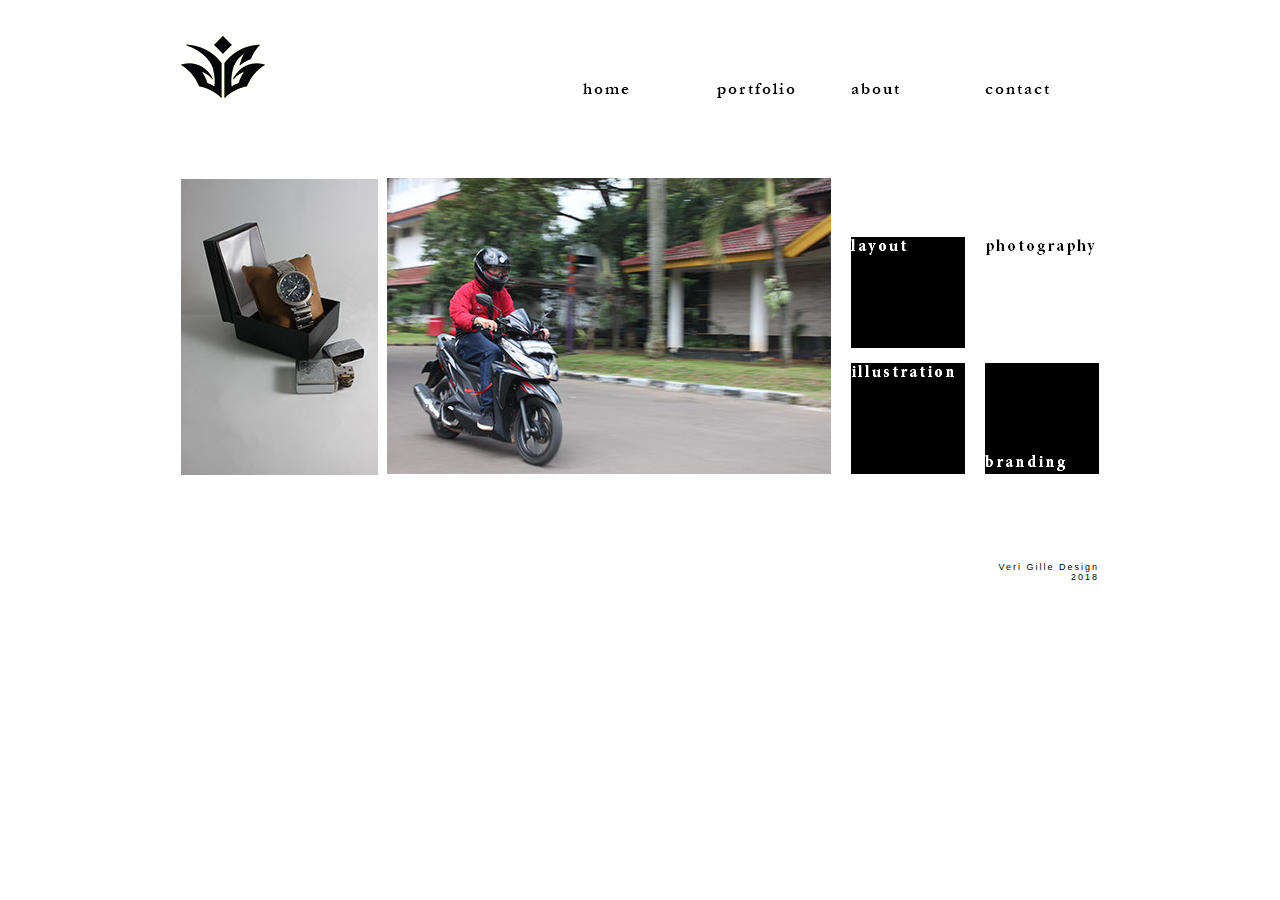
<file: photography.html>
<!DOCTYPE html>
<html class="html" lang="en-US">
 <head>

  <script type="text/javascript">
   if(typeof Muse == "undefined") window.Muse = {}; window.Muse.assets = {"required":["jquery-1.8.3.min.js", "museutils.js", "jquery.watch.js", "photography.css"], "outOfDate":[]};
</script>
  
  <meta http-equiv="Content-type" content="text/html;charset=UTF-8"/>
  <meta name="generator" content="2015.0.1.310"/>
  <title>Photography</title>
  <!-- CSS -->
  <link rel="stylesheet" type="text/css" href="css/site_global.css?4052507572"/>
  <link rel="stylesheet" type="text/css" href="css/master_a-master.css?4175366339"/>
  <link rel="stylesheet" type="text/css" href="css/master_b-master.css?3959294180"/>
  <link rel="stylesheet" type="text/css" href="css/photography.css?3955461593" id="pagesheet"/>
  <!-- Other scripts -->
  <script type="text/javascript">
   document.documentElement.className += ' js';
</script>
   </head>
 <body>

  <div class="clearfix" id="page"><!-- group -->
   <div class="clearfix grpelem" id="ppu296"><!-- column -->
    <div class="clearfix colelem" id="pu296"><!-- group -->
     <div class="clip_frame grpelem" id="u296"><!-- image -->
      <img class="block" id="u296_img" src="images/verigille_shapemotion_3.png" alt="" width="84" height="62"/>
     </div>
     <a class="nonblock nontext clip_frame grpelem" id="u290" href="index.html"><!-- image --><img class="block" id="u290_img" src="images/verigille_shapemotion_2.png" alt="" width="84" height="62"/></a>
    </div>
    <div class="clip_frame colelem" id="u254" data-mu-ie-matrix="progid:DXImageTransform.Microsoft.Matrix(M11=0,M12=1,M21=-1,M22=0,SizingMethod='auto expand')" data-mu-ie-matrix-dx="50" data-mu-ie-matrix-dy="-50"><!-- image -->
     <img class="block" id="u254_img" src="images/img_0066.jpg" alt="" width="296" height="197"/>
    </div>
   </div>
   <div class="clearfix grpelem" id="pppu152"><!-- column -->
    <div class="clearfix colelem" id="ppu152"><!-- group -->
     <a class="nonblock nontext grpelem" id="u152" href="index.html"><!-- state-based BG images --><img id="u152_states" alt="home" src="images/blank.gif"/></a>
     <a class="nonblock nontext grpelem" id="u154" href="portfolio.html"><!-- state-based BG images --><img id="u154_states" alt="portfolio" src="images/blank.gif"/></a>
    </div>
    <div class="clip_frame colelem" id="u248"><!-- image -->
     <img class="block" id="u248_img" src="images/egil.jpg" alt="" width="444" height="296"/>
    </div>
   </div>
   <div class="clearfix grpelem" id="ppu155"><!-- column -->
    <a class="nonblock nontext colelem" id="u155" href="about.html"><!-- state-based BG images --><img id="u155_states" alt="about" src="images/blank.gif"/></a>
    <div class="clearfix colelem" id="pu222-4"><!-- group -->
     <img class="grpelem" id="u222-4" alt="layout" width="114" height="21" src="images/u222-4.png"/><!-- rasterized frame -->
     <a class="nonblock nontext grpelem" id="u172" href="layout.html"><!-- simple frame --></a>
     <a class="nonblock nontext grpelem" id="u176" href="layout.html"><!-- state-based BG images --><img id="u176_states" alt="layout" src="images/blank.gif"/></a>
    </div>
    <div class="clearfix colelem" id="pu220-4"><!-- group -->
     <img class="grpelem" id="u220-4" alt="illustration" width="114" height="21" src="images/u220-4.png"/><!-- rasterized frame -->
     <div class="pointer_cursor clearfix grpelem" id="u173"><!-- group -->
      <a class="block" href="illustration.html"></a>
      <a class="nonblock nontext grpelem" id="u179-4" href="illustration.html"><!-- rasterized frame --><img id="u179-4_img" alt="illustration" width="114" height="21" src="images/u179-4.png"/></a>
     </div>
    </div>
   </div>
   <div class="clearfix grpelem" id="ppu156"><!-- column -->
    <a class="nonblock nontext colelem" id="u156" href="contact.html"><!-- state-based BG images --><img id="u156_states" alt="contact" src="images/blank.gif"/></a>
    <div class="clearfix colelem" id="ppu209"><!-- group -->
     <img class="grpelem" id="u209" alt="photography" src="images/blank.gif"/><!-- state-based BG images -->
     <div class="pointer_cursor MuseLinkActive clearfix grpelem" id="u174"><!-- group -->
      <a class="block" href="photography.html"></a>
      <a class="nonblock nontext MuseLinkActive grpelem" id="u177-4" href="photography.html"><!-- rasterized frame --><img id="u177-4_img" alt="photography" width="114" height="21" src="images/u177-4.png"/></a>
     </div>
    </div>
    <div class="clearfix colelem" id="ppu218"><!-- group -->
     <img class="grpelem" id="u218" alt="branding" src="images/blank.gif"/><!-- state-based BG images -->
     <div class="pointer_cursor clearfix grpelem" id="u175"><!-- group -->
      <a class="block" href="branding.html"></a>
      <a class="nonblock nontext grpelem" id="u178-4" href="branding.html"><!-- rasterized frame --><img id="u178-4_img" alt="branding" width="114" height="21" src="images/u178-4.png"/></a>
     </div>
    </div>
    <div class="clearfix colelem" id="u408-6"><!-- content -->
     <p>Veri Gille Design</p>
     <p>2018</p>
    </div>
   </div>
   <div class="verticalspacer"></div>
  </div>
  <div class="preload_images">
   <img class="preload" src="images/u152_states-r.png" alt=""/>
   <img class="preload" src="images/u152_states-a.png" alt=""/>
   <img class="preload" src="images/u154_states-r.png" alt=""/>
   <img class="preload" src="images/u154_states-a.png" alt=""/>
   <img class="preload" src="images/u155_states-r.png" alt=""/>
   <img class="preload" src="images/u155_states-a.png" alt=""/>
   <img class="preload" src="images/u176_states-m.png" alt=""/>
   <img class="preload" src="images/u156_states-r.png" alt=""/>
   <img class="preload" src="images/u156_states-a.png" alt=""/>
   <img class="preload" src="images/u209-r.png" alt=""/>
   <img class="preload" src="images/u218-r.png" alt=""/>
   <img class="preload" src="images/u218-m.png" alt=""/>
  </div>
  <!-- JS includes -->
  <script type="text/javascript">
   if (document.location.protocol != 'https:') document.write('\x3Cscript src="http://musecdn.businesscatalyst.com/scripts/4.0/jquery-1.8.3.min.js" type="text/javascript">\x3C/script>');
</script>
  <script type="text/javascript">
   window.jQuery || document.write('\x3Cscript src="scripts/jquery-1.8.3.min.js" type="text/javascript">\x3C/script>');
</script>
  <script src="scripts/museutils.js?334180058" type="text/javascript"></script>
  <script src="scripts/jquery.watch.js?293013060" type="text/javascript"></script>
  <!-- Other scripts -->
  <script type="text/javascript">
   $(document).ready(function() { try {
(function(){var a={},b=function(a){if(a.match(/^rgb/))return a=a.replace(/\s+/g,"").match(/([\d\,]+)/gi)[0].split(","),(parseInt(a[0])<<16)+(parseInt(a[1])<<8)+parseInt(a[2]);if(a.match(/^\#/))return parseInt(a.substr(1),16);return 0};(function(){$('link[type="text/css"]').each(function(){var b=($(this).attr("href")||"").match(/\/?css\/([\w\-]+\.css)\?(\d+)/);b&&b[1]&&b[2]&&(a[b[1]]=b[2])})})();(function(){$("body").append('<div class="version" style="display:none; width:1px; height:1px;"></div>');
for(var c=$(".version"),d=0;d<Muse.assets.required.length;){var f=Muse.assets.required[d],g=f.match(/([\w\-\.]+)\.(\w+)$/),k=g&&g[1]?g[1]:null,g=g&&g[2]?g[2]:null;switch(g.toLowerCase()){case "css":k=k.replace(/\W/gi,"_").replace(/^([^a-z])/gi,"_$1");c.addClass(k);var g=b(c.css("color")),h=b(c.css("background-color"));g!=0||h!=0?(Muse.assets.required.splice(d,1),"undefined"!=typeof a[f]&&(g!=a[f]>>>24||h!=(a[f]&16777215))&&Muse.assets.outOfDate.push(f)):d++;c.removeClass(k);break;case "js":k.match(/^jquery-[\d\.]+/gi)&&
typeof $!="undefined"?Muse.assets.required.splice(d,1):d++;break;default:throw Error("Unsupported file type: "+g);}}c.remove();if(Muse.assets.outOfDate.length||Muse.assets.required.length)c="Some files on the server may be missing or incorrect. Clear browser cache and try again. If the problem persists please contact website author.",(d=location&&location.search&&location.search.match&&location.search.match(/muse_debug/gi))&&Muse.assets.outOfDate.length&&(c+="\nOut of date: "+Muse.assets.outOfDate.join(",")),d&&Muse.assets.required.length&&(c+="\nMissing: "+Muse.assets.required.join(",")),alert(c)})()})();/* body */
Muse.Utils.transformMarkupToFixBrowserProblemsPreInit();/* body */
Muse.Utils.prepHyperlinks(true);/* body */
Muse.Utils.fullPage('#page');/* 100% height page */
Muse.Utils.showWidgetsWhenReady();/* body */
Muse.Utils.transformMarkupToFixBrowserProblems();/* body */
} catch(e) { if (e && 'function' == typeof e.notify) e.notify(); else Muse.Assert.fail('Error calling selector function:' + e); }});
</script>
   </body>
</html>
</file>
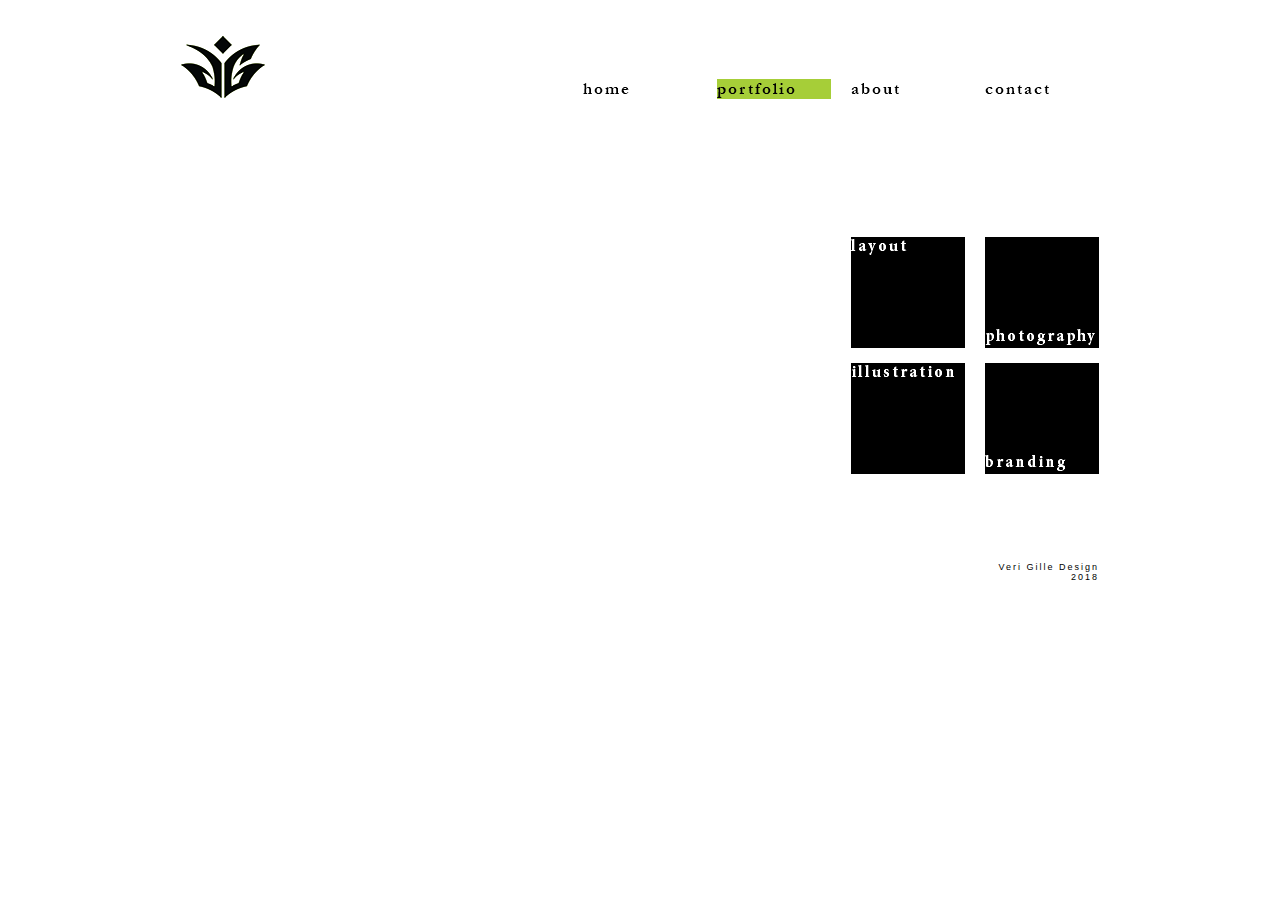
<file: portfolio.html>
<!DOCTYPE html>
<html class="html" lang="en-US">
 <head>

  <script type="text/javascript">
   if(typeof Muse == "undefined") window.Muse = {}; window.Muse.assets = {"required":["jquery-1.8.3.min.js", "museutils.js", "jquery.watch.js", "portfolio.css"], "outOfDate":[]};
</script>
  
  <meta http-equiv="Content-type" content="text/html;charset=UTF-8"/>
  <meta name="generator" content="2015.0.1.310"/>
  <title>Portfolio</title>
  <!-- CSS -->
  <link rel="stylesheet" type="text/css" href="css/site_global.css?4052507572"/>
  <link rel="stylesheet" type="text/css" href="css/master_a-master.css?4175366339"/>
  <link rel="stylesheet" type="text/css" href="css/master_b-master.css?3959294180"/>
  <link rel="stylesheet" type="text/css" href="css/portfolio.css?4114518022" id="pagesheet"/>
  <!-- Other scripts -->
  <script type="text/javascript">
   document.documentElement.className += ' js';
</script>
   </head>
 <body>

  <div class="clearfix" id="page"><!-- group -->
   <div class="clearfix grpelem" id="pu296"><!-- group -->
    <div class="clip_frame grpelem" id="u296"><!-- image -->
     <img class="block" id="u296_img" src="images/verigille_shapemotion_3.png" alt="" width="84" height="62"/>
    </div>
    <a class="nonblock nontext clip_frame grpelem" id="u290" href="index.html"><!-- image --><img class="block" id="u290_img" src="images/verigille_shapemotion_2.png" alt="" width="84" height="62"/></a>
   </div>
   <a class="nonblock nontext grpelem" id="u152" href="index.html"><!-- state-based BG images --><img id="u152_states" alt="home" src="images/blank.gif"/></a>
   <a class="nonblock nontext MuseLinkActive grpelem" id="u154" href="portfolio.html"><!-- state-based BG images --><img id="u154_states" alt="portfolio" src="images/blank.gif"/></a>
   <div class="clearfix grpelem" id="ppu155"><!-- column -->
    <a class="nonblock nontext colelem" id="u155" href="about.html"><!-- state-based BG images --><img id="u155_states" alt="about" src="images/blank.gif"/></a>
    <div class="clearfix colelem" id="pu222-4"><!-- group -->
     <img class="grpelem" id="u222-4" alt="layout" width="114" height="21" src="images/u222-4.png"/><!-- rasterized frame -->
     <a class="nonblock nontext grpelem" id="u172" href="layout.html"><!-- simple frame --></a>
     <a class="nonblock nontext grpelem" id="u176" href="layout.html"><!-- state-based BG images --><img id="u176_states" alt="layout" src="images/blank.gif"/></a>
    </div>
    <div class="clearfix colelem" id="pu220-4"><!-- group -->
     <img class="grpelem" id="u220-4" alt="illustration" width="114" height="21" src="images/u220-4.png"/><!-- rasterized frame -->
     <div class="pointer_cursor clearfix grpelem" id="u173"><!-- group -->
      <a class="block" href="illustration.html"></a>
      <a class="nonblock nontext grpelem" id="u179-4" href="illustration.html"><!-- rasterized frame --><img id="u179-4_img" alt="illustration" width="114" height="21" src="images/u179-4.png"/></a>
     </div>
    </div>
   </div>
   <div class="clearfix grpelem" id="ppu156"><!-- column -->
    <a class="nonblock nontext colelem" id="u156" href="contact.html"><!-- state-based BG images --><img id="u156_states" alt="contact" src="images/blank.gif"/></a>
    <div class="clearfix colelem" id="ppu209"><!-- group -->
     <img class="grpelem" id="u209" alt="photography" src="images/blank.gif"/><!-- state-based BG images -->
     <div class="pointer_cursor clearfix grpelem" id="u174"><!-- group -->
      <a class="block" href="photography.html"></a>
      <a class="nonblock nontext grpelem" id="u177-4" href="photography.html"><!-- rasterized frame --><img id="u177-4_img" alt="photography" width="114" height="21" src="images/u177-4.png"/></a>
     </div>
    </div>
    <div class="clearfix colelem" id="ppu218"><!-- group -->
     <img class="grpelem" id="u218" alt="branding" src="images/blank.gif"/><!-- state-based BG images -->
     <div class="pointer_cursor clearfix grpelem" id="u175"><!-- group -->
      <a class="block" href="branding.html"></a>
      <a class="nonblock nontext grpelem" id="u178-4" href="branding.html"><!-- rasterized frame --><img id="u178-4_img" alt="branding" width="114" height="21" src="images/u178-4.png"/></a>
     </div>
    </div>
    <div class="clearfix colelem" id="u407-6"><!-- content -->
     <p>Veri Gille Design</p>
     <p>2018</p>
    </div>
   </div>
   <div class="verticalspacer"></div>
  </div>
  <div class="preload_images">
   <img class="preload" src="images/u152_states-r.png" alt=""/>
   <img class="preload" src="images/u152_states-a.png" alt=""/>
   <img class="preload" src="images/u154_states-r.png" alt=""/>
   <img class="preload" src="images/u154_states-a.png" alt=""/>
   <img class="preload" src="images/u155_states-r.png" alt=""/>
   <img class="preload" src="images/u155_states-a.png" alt=""/>
   <img class="preload" src="images/u176_states-m.png" alt=""/>
   <img class="preload" src="images/u156_states-r.png" alt=""/>
   <img class="preload" src="images/u156_states-a.png" alt=""/>
   <img class="preload" src="images/u209-r.png" alt=""/>
   <img class="preload" src="images/u218-r.png" alt=""/>
   <img class="preload" src="images/u218-m.png" alt=""/>
  </div>
  <!-- JS includes -->
  <script type="text/javascript">
   if (document.location.protocol != 'https:') document.write('\x3Cscript src="http://musecdn.businesscatalyst.com/scripts/4.0/jquery-1.8.3.min.js" type="text/javascript">\x3C/script>');
</script>
  <script type="text/javascript">
   window.jQuery || document.write('\x3Cscript src="scripts/jquery-1.8.3.min.js" type="text/javascript">\x3C/script>');
</script>
  <script src="scripts/museutils.js?334180058" type="text/javascript"></script>
  <script src="scripts/jquery.watch.js?293013060" type="text/javascript"></script>
  <!-- Other scripts -->
  <script type="text/javascript">
   $(document).ready(function() { try {
(function(){var a={},b=function(a){if(a.match(/^rgb/))return a=a.replace(/\s+/g,"").match(/([\d\,]+)/gi)[0].split(","),(parseInt(a[0])<<16)+(parseInt(a[1])<<8)+parseInt(a[2]);if(a.match(/^\#/))return parseInt(a.substr(1),16);return 0};(function(){$('link[type="text/css"]').each(function(){var b=($(this).attr("href")||"").match(/\/?css\/([\w\-]+\.css)\?(\d+)/);b&&b[1]&&b[2]&&(a[b[1]]=b[2])})})();(function(){$("body").append('<div class="version" style="display:none; width:1px; height:1px;"></div>');
for(var c=$(".version"),d=0;d<Muse.assets.required.length;){var f=Muse.assets.required[d],g=f.match(/([\w\-\.]+)\.(\w+)$/),k=g&&g[1]?g[1]:null,g=g&&g[2]?g[2]:null;switch(g.toLowerCase()){case "css":k=k.replace(/\W/gi,"_").replace(/^([^a-z])/gi,"_$1");c.addClass(k);var g=b(c.css("color")),h=b(c.css("background-color"));g!=0||h!=0?(Muse.assets.required.splice(d,1),"undefined"!=typeof a[f]&&(g!=a[f]>>>24||h!=(a[f]&16777215))&&Muse.assets.outOfDate.push(f)):d++;c.removeClass(k);break;case "js":k.match(/^jquery-[\d\.]+/gi)&&
typeof $!="undefined"?Muse.assets.required.splice(d,1):d++;break;default:throw Error("Unsupported file type: "+g);}}c.remove();if(Muse.assets.outOfDate.length||Muse.assets.required.length)c="Some files on the server may be missing or incorrect. Clear browser cache and try again. If the problem persists please contact website author.",(d=location&&location.search&&location.search.match&&location.search.match(/muse_debug/gi))&&Muse.assets.outOfDate.length&&(c+="\nOut of date: "+Muse.assets.outOfDate.join(",")),d&&Muse.assets.required.length&&(c+="\nMissing: "+Muse.assets.required.join(",")),alert(c)})()})();/* body */
Muse.Utils.transformMarkupToFixBrowserProblemsPreInit();/* body */
Muse.Utils.prepHyperlinks(true);/* body */
Muse.Utils.fullPage('#page');/* 100% height page */
Muse.Utils.showWidgetsWhenReady();/* body */
Muse.Utils.transformMarkupToFixBrowserProblems();/* body */
} catch(e) { if (e && 'function' == typeof e.notify) e.notify(); else Muse.Assert.fail('Error calling selector function:' + e); }});
</script>
   </body>
</html>
</file>
<file: css/site_global.css>
html
{
	min-height: 100%;
	min-width: 100%;
	-ms-text-size-adjust: none;
}

body,div,dl,dt,dd,ul,ol,li,nav,h1,h2,h3,h4,h5,h6,pre,code,form,fieldset,legend,input,button,textarea,p,blockquote,th,td,a
{
	margin: 0;
	padding: 0;
	border-width: 0;
	-webkit-transform-origin: left top;
	-ms-transform-origin: left top;
	-o-transform-origin: left top;
	transform-origin: left top;
}

table
{
	border-collapse: collapse;
	border-spacing: 0;
}

fieldset,img
{
	border: 0;
	-webkit-transform-origin: left top;
	-ms-transform-origin: left top;
	-o-transform-origin: left top;
	transform-origin: left top;
}

address,caption,cite,code,dfn,em,strong,th,var,optgroup
{
	font-style: inherit;
	font-weight: inherit;
}

del,ins
{
	text-decoration: none;
}

li
{
	list-style: none;
}

caption,th
{
	text-align: left;
}

h1,h2,h3,h4,h5,h6
{
	font-size: 100%;
	font-weight: inherit;
}

input,button,textarea,select,optgroup,option
{
	font-family: inherit;
	font-size: inherit;
	font-style: inherit;
	font-weight: inherit;
}

body
{
	font-family: Arial, Helvetica Neue, Helvetica, sans-serif;
	text-align: left;
	font-size: 14px;
	line-height: 17px;
	word-wrap: break-word;
	text-rendering: optimizeLegibility;/* kerning, primarily */
	-moz-font-feature-settings: 'liga';
	-ms-font-feature-settings: 'liga';
	-webkit-font-feature-settings: 'liga';
	font-feature-settings: 'liga';
}

@media screen and (-webkit-min-device-pixel-ratio:0)
{
	body { text-rendering:auto; }
}

a:link
{
	color: #0000FF;
	text-decoration: underline;
}

a:visited
{
	color: #800080;
	text-decoration: underline;
}

a:hover
{
	color: #0000FF;
	text-decoration: underline;
}

a:active
{
	color: #EE0000;
	text-decoration: underline;
}

a.nontext /* used to override default properties of 'a' tag */
{
	color: black;
	text-decoration: none;
	font-style: normal;
	font-weight: normal;
}

.normal_text
{
	color: #000000;
	direction: ltr;
	font-family: Arial, Helvetica Neue, Helvetica, sans-serif;
	font-size: 14px;
	font-style: normal;
	font-weight: normal;
	letter-spacing: 0px;
	line-height: 17px;
	text-align: left;
	text-decoration: none;
	text-indent: 0px;
	text-transform: none;
	vertical-align: 0px;
	padding: 0px;
}

.list0 li:before
{
	position: absolute;
	right: 100%;
	letter-spacing: 0px;
	text-decoration: none;
	font-weight: normal;
	font-style: normal;
}

.rtl-list li:before
{
	right: auto;
	left: 100%;
}

.nls-None > li:before,.nls-None .list3 > li:before,.nls-None .list6 > li:before
{
	margin-right: 6px;
	content: '•';
}

.nls-None .list1 > li:before,.nls-None .list4 > li:before,.nls-None .list7 > li:before
{
	margin-right: 6px;
	content: '○';
}

.nls-None,.nls-None .list1,.nls-None .list2,.nls-None .list3,.nls-None .list4,.nls-None .list5,.nls-None .list6,.nls-None .list7,.nls-None .list8
{
	padding-left: 34px;
}

.nls-None.rtl-list,.nls-None .list1.rtl-list,.nls-None .list2.rtl-list,.nls-None .list3.rtl-list,.nls-None .list4.rtl-list,.nls-None .list5.rtl-list,.nls-None .list6.rtl-list,.nls-None .list7.rtl-list,.nls-None .list8.rtl-list
{
	padding-left: 0px;
	padding-right: 34px;
}

.nls-None .list2 > li:before,.nls-None .list5 > li:before,.nls-None .list8 > li:before
{
	margin-right: 6px;
	content: '-';
}

.nls-None.rtl-list > li:before,.nls-None .list1.rtl-list > li:before,.nls-None .list2.rtl-list > li:before,.nls-None .list3.rtl-list > li:before,.nls-None .list4.rtl-list > li:before,.nls-None .list5.rtl-list > li:before,.nls-None .list6.rtl-list > li:before,.nls-None .list7.rtl-list > li:before,.nls-None .list8.rtl-list > li:before
{
	margin-right: 0px;
	margin-left: 6px;
}

.TabbedPanelsTab
{
	white-space: nowrap;
}

.MenuBar  .MenuBarView,.MenuBar  .SubMenuView /* Resets for ul and li in menus */
{
	display: block;
	list-style: none;
}

.MenuBar .SubMenu
{
	display: none;
	position: absolute;
}

.NoWrap
{
	white-space: nowrap;
	word-wrap: normal;
}

.rootelem /* the root of the artwork tree */
{
	margin-left: auto;
	margin-right: auto;
}

.colelem /* a child element of a column */
{
	display: inline;
	float: left;
	clear: both;
}

.colelem100 /* a child element of a column that is 100% width */
{
	clear: both;
}

.grpelem /* a child element of a group */
{
	display: inline;
	float: left;
}

.clearfix:after /* force a container to fit around floated items */
{
	content: "\0020";
	visibility: hidden;
	display: block;
	height: 0;
	clear: both;
}

*:first-child+html .clearfix /* IE7 */
{
	zoom: 1;
}

.clip_frame /* used to clip the contents as in the case of an image frame */
{
	overflow: hidden;
}

.inclusion_context /* context for positioning a group of elements that share the same height */
{
	display: table;
	table-layout: fixed;
	width: 0.01px;
}

.inclelem /* element of an inclusion context */
{
	display: table-cell;
	vertical-align: top;
}

.f3s_mid /* 3-slice frame, middle slice */
{
	background-repeat: repeat;
}

.f3s_top,.f3s_bot /* 3-slice frame, top slice */
{
	background-repeat: no-repeat;
}

.f9s_top_left,.f9s_bot_left /* 9-slice frame, left corner slice */
{
	background-repeat: no-repeat;
	background-position: left;
}

.f9s_top_right,.f9s_bot_right /* 9-slice frame, right corner slice */
{
	background-repeat: no-repeat;
	background-position: right;
}

.f9s_top_mid,.f9s_bot_mid /* 9-slice frame, top/bottom horizontal slice */
{
	background-repeat: repeat-x;
	background-position: 0px 0px;
}

.f9s_mid_left /* 9-slice frame, left vertical slice */
{
	background-repeat: repeat-y;
	background-position: left;
}

.f9s_mid_right /* 9-slice frame, right vertical slice */
{
	background-repeat: repeat-y;
	background-position: right;
}

.f9s_center /* 9-slice frame, center slice */
{
	background-repeat: repeat;
	background-position: 0px 0px;
}

.popup_anchor /* anchors an abspos popup */
{
	position: relative;
	width: 0px;
	height: 0px;
}

.popup_element
{
	z-index: 100000;
}

.svg
{
	display: block;
	vertical-align: top;
}

span.wrap /* used to force wrap after floated array when nested inside a paragraph */
{
	content: '';
	clear: left;
	display: block;
}

span.actAsInlineDiv /* used to simulate a DIV with inline display when already nested inside a paragraph */
{
	display: inline-block;
}

.position_content,.excludeFromNormalFlow /* used when child content is larger than parent */
{
	float: left;
}

.preload_images /* used to preload images used in non-default states */
{
	position: absolute;
	overflow: hidden;
	left: -9999px;
	top: -9999px;
	height: 1px;
	width: 1px;
}

preload /* used to specifiy the dimension of preload item */
{
	height: 1px;
	width: 1px;
}

.animateStates
{
	-webkit-transition: 0.3s ease-in-out;
	-moz-transition: 0.3s ease-in-out;
	-o-transition: 0.3s ease-in-out;
	transition: 0.3s ease-in-out;
}

input:focus,textarea:focus /* remove default focussed input styling */
{
	outline: none;
}

textarea
{
	resize: none;
	overflow: auto;
}

.fld-prompt /* form placeholders cursor behavior */
{
	pointer-events: none;
}

.wrapped-input /* form inputs & placeholders let div styling show thru */
{
	position: absolute;
	top: 0;
	left: 0;
	background: transparent;
	border: none;
}

.submit-btn /* form submit buttons on top of sibling elements */
{
	z-index: 50000;
	cursor: pointer;
}

.anchor_item /* used to specify anchor properties */
{
	width: 22px;
	height: 18px;
}

.MenuBar .SubMenuVisible,.MenuBarVertical .SubMenuVisible,.MenuBar .SubMenu .SubMenuVisible,.popup_element.Active,span.actAsPara,.actAsDiv,a.nonblock.nontext,img.block
{
	display: block;
}

.ose_ei
{
	visibility: hidden;
	z-index: 0;
}

.widget_invisible,.js .invi,.js .mse_pre_init,.js .an_invi /* used to hide the widget before loaded */
{
	visibility: hidden;
}

.no_vert_scroll
{
	overflow-y: hidden;
}

.always_vert_scroll
{
	overflow-y: scroll;
}

.always_horz_scroll
{
	overflow-x: scroll;
}

.popup_element.Inactive,.js .disn,.hidden
{
	display: none;
}

.fullscreen
{
	overflow: hidden;
	left: 0px;
	top: 0px;
	position: fixed;
	height: 100%;
	width: 100%;
	-moz-box-sizing: border-box;
	-webkit-box-sizing: border-box;
	-ms-box-sizing: border-box;
	box-sizing: border-box;
}

.fullwidth
{
	position: absolute;
}

.borderbox
{
	-moz-box-sizing: border-box;
	-webkit-box-sizing: border-box;
	-ms-box-sizing: border-box;
	box-sizing: border-box;
}

.scroll_wrapper
{
	position: absolute;
	overflow: auto;
	left: 0px;
	right: 0px;
	top: 0px;
	bottom: 0px;
	padding-top: 0px;
	padding-bottom: 0px;
	margin-top: 0px;
	margin-bottom: 0px;
}

.browser_width > *
{
	position: absolute;
	left: 0px;
	right: 0px;
}

.list0 li,.MenuBar .MenuItemContainer,.SlideShowContentPanel .fullscreen img
{
	position: relative;
}

.accordion_wrapper
{
	display: inline;
	float: left;
	width: 0px;
}

.fld-checkbox input[type=checkbox],.fld-radiobutton input[type=radio] /* Hide native checkbox */
{
	position: absolute;
	overflow: hidden;
	clip: rect(0px, 0px, 0px, 0px);
	height: 1px;
	width: 1px;
	margin: -1px;
	padding: 0;
	border: 0;
}

.fld-checkbox input[type=checkbox] + label,.fld-radiobutton input[type=radio] + label
{
	display: inline-block;
	background-repeat: no-repeat;
	cursor: pointer;
	float: left;
	width: 100%;
	height: 100%;
}

.pointer_cursor,.fld-recaptcha-mode,.fld-recaptcha-refresh,.fld-recaptcha-help
{
	cursor: pointer;
}

p,h1,h2,h3,h4,h5,h6,ol,ul,span.actAsPara /* disable Android font boosting */
{
	max-height: 1000000px;
}

.superscript
{
	vertical-align: super;
	font-size: 66%;
	line-height: 0;
}

.subscript
{
	vertical-align: sub;
	font-size: 66%;
	line-height: 0;
}

.wp-slideshow-clip,.SlideShowWidget /* disable pointer events on slide shows */
{
	-ms-touch-action: none;
	touch-action: none;
}
</file>
<file: css/master_a-master.css>
#u296,#u290
{
	background-color: transparent;
	position: relative;
}

#u290:hover
{
	opacity: 0;
	-ms-filter: "progid:DXImageTransform.Microsoft.Alpha(Opacity=0)";
	filter: alpha(opacity=0);
}

#u152_states
{
	vertical-align: top;
	background: url("../images/u152_states.png") no-repeat 0px 0px;
}

#u152:hover #u152_states
{
	background: url("../images/u152_states-r.png") no-repeat 0px 0px;
}

#u152.MuseLinkActive #u152_states
{
	background: url("../images/u152_states-a.png") no-repeat 0px 0px;
}

#u154_states
{
	vertical-align: top;
	background: url("../images/u154_states.png") no-repeat 0px 0px;
}

#u154:hover #u154_states
{
	background: url("../images/u154_states-r.png") no-repeat 0px 0px;
}

#u154.MuseLinkActive #u154_states
{
	background: url("../images/u154_states-a.png") no-repeat 0px 0px;
}

#u155_states
{
	vertical-align: top;
	background: url("../images/u155_states.png") no-repeat 0px 0px;
}

#u155:hover #u155_states
{
	background: url("../images/u155_states-r.png") no-repeat 0px 0px;
}

#u155.MuseLinkActive #u155_states
{
	background: url("../images/u155_states-a.png") no-repeat 0px 0px;
}

#u152,#u154,#u155,#u156
{
	position: relative;
}

#u156_states
{
	vertical-align: top;
	background: url("../images/u156_states.png") no-repeat 0px 0px;
}

#u156:hover #u156_states
{
	background: url("../images/u156_states-r.png") no-repeat 0px 0px;
}

#u156.MuseLinkActive #u156_states
{
	background: url("../images/u156_states-a.png") no-repeat 0px 0px;
}
</file>
<file: css/index.css>
.version.index /* version checker */
{
	color: #0000E6;
	background-color: #D05525;
}

.html
{
	background-color: #FFFFFF;
}

#page
{
	z-index: 1;
	width: 960px;
	min-height: 438px;
	background-image: none;
	border-style: none;
	border-color: #000000;
	background-color: transparent;
	padding-bottom: 62px;
	margin-left: auto;
	margin-right: auto;
}

#pu296
{
	width: 0.01px;
	margin-right: -10000px;
	margin-left: 21px;
}

#u296
{
	z-index: 2;
	width: 84px;
	margin-right: -10000px;
}

#u290
{
	z-index: 20;
	width: 84px;
	margin-right: -10000px;
}

#u290:hover
{
	width: 84px;
	min-height: 0px;
	margin: 0px -10000px 0px 0px;
}

#u152
{
	z-index: 5;
	width: 114px;
	margin-right: -10000px;
	margin-top: 43px;
	left: 423px;
}

#u154
{
	z-index: 9;
	width: 114px;
	margin-right: -10000px;
	margin-top: 43px;
	left: 557px;
}

#u155
{
	z-index: 13;
	width: 114px;
	margin-right: -10000px;
	margin-top: 43px;
	left: 691px;
}

#ppu156
{
	width: 0.01px;
	margin-right: -10000px;
	margin-top: 43px;
	margin-left: 825px;
}

#u156
{
	z-index: 17;
}

#u152_states,#u154_states,#u155_states,#u156_states
{
	height: 20px;
	width: 114px;
}

#u399-6
{
	z-index: 22;
	width: 114px;
	min-height: 13px;
	background-color: transparent;
	line-height: 10px;
	font-size: 9px;
	text-align: right;
	letter-spacing: 2px;
	margin-top: 463px;
	position: relative;
}

body
{
	position: relative;
	min-width: 960px;
	padding-top: 36px;
	padding-bottom: 36px;
}

#page .verticalspacer
{
	clear: both;
}
</file>
<file: css/master_b-master.css>
#u176:active #u176_states
{
	background: url("../images/u176_states-m.png") no-repeat 0px 0px;
}

#u172
{
	background-color: #000000;
	position: relative;
}

#u172:hover
{
	border-width: 2px;
	border-style: solid;
	border-color: #000000;
	background-color: transparent;
}

#u176_states
{
	vertical-align: top;
	background: url("../images/u176_states.png") no-repeat 0px 0px;
}

#u222-4,#u220-4
{
	display: block;
	vertical-align: top;
	position: relative;
}

#u173
{
	background-color: #000000;
	position: relative;
}

#u173:hover
{
	border-width: 2px;
	border-style: solid;
	border-color: #000000;
	background-color: transparent;
}

#u209
{
	vertical-align: top;
	position: relative;
	background: url("../images/u209.png") no-repeat 0px 0px;
}

#u209:hover
{
	background: url("../images/u209-r.png") no-repeat 0px 0px;
}

#u174
{
	background-color: #000000;
	position: relative;
}

#u174:hover
{
	border-width: 2px;
	border-style: solid;
	border-color: #000000;
	background-color: transparent;
}

#u218
{
	vertical-align: top;
	position: relative;
	background: url("../images/u218.png") no-repeat 0px 0px;
}

#u218:hover
{
	background: url("../images/u218-r.png") no-repeat 0px 0px;
}

#u218:active
{
	background: url("../images/u218-m.png") no-repeat 0px 0px;
}

#u175
{
	background-color: #000000;
	position: relative;
}

#u175:hover
{
	border-width: 2px;
	border-style: solid;
	border-color: #000000;
	background-color: transparent;
}

#u172.MuseLinkActive,#u173.MuseLinkActive,#u174.MuseLinkActive,#u175.MuseLinkActive
{
	border-style: none;
	border-color: #000000;
	background-color: transparent;
}

#u176,#u179-4,#u177-4,#u178-4
{
	position: relative;
}

#u179-4_img,#u177-4_img,#u178-4_img
{
	display: block;
	vertical-align: top;
}
</file>
<file: css/branding.css>
.version.branding /* version checker */
{
	color: #000019;
	background-color: #2F1D6A;
}

.html
{
	background-color: #FFFFFF;
}

#page
{
	z-index: 1;
	width: 960px;
	min-height: 438px;
	background-image: none;
	border-style: none;
	border-color: #000000;
	background-color: transparent;
	padding-bottom: 62px;
	margin-left: auto;
	margin-right: auto;
}

#ppu296
{
	width: 0.01px;
	padding-bottom: 0px;
	margin-right: -10000px;
	margin-left: 21px;
}

#pu296
{
	width: 0.01px;
}

#u296
{
	z-index: 2;
	width: 84px;
	margin-right: -10000px;
}

#u290
{
	z-index: 20;
	width: 84px;
	margin-right: -10000px;
}

#u290:hover
{
	width: 84px;
	min-height: 0px;
	margin: 0px -10000px 0px 0px;
}

#u332
{
	z-index: 56;
	width: 248px;
	background-color: transparent;
	margin-top: 138px;
	position: relative;
}

#u345
{
	z-index: 60;
	width: 248px;
	background-color: transparent;
	margin-top: 19px;
	position: relative;
}

#u345_clip
{
	overflow: hidden;
	width: 248px;
	height: 153px;
}

#u345_img
{
	margin-left: -12px;
	margin-right: -12px;
}

#pppu152
{
	width: 0.01px;
	margin-right: -10000px;
	margin-top: 43px;
	margin-left: 289px;
}

#ppu152
{
	width: 0.01px;
	margin-left: 134px;
}

#u152
{
	z-index: 5;
	width: 114px;
	margin-right: -10000px;
}

#u154
{
	z-index: 9;
	width: 114px;
	margin-right: -10000px;
	left: 134px;
}

#u339
{
	z-index: 58;
	width: 382px;
	background-color: transparent;
	margin-top: 137px;
	position: relative;
}

#u351
{
	z-index: 62;
	width: 248px;
	background-color: transparent;
	margin-top: 29px;
	position: relative;
}

#u351_img
{
	padding-bottom: 111px;
}

#ppu155
{
	width: 0.01px;
	margin-right: -10000px;
	margin-top: 43px;
	margin-left: 691px;
}

#u155
{
	z-index: 13;
}

#u222-4
{
	z-index: 22;
	margin-right: -10000px;
	margin-top: 90px;
}

#u172
{
	z-index: 37;
	width: 114px;
	height: 111px;
	margin-right: -10000px;
}

#u172:hover
{
	width: 112px;
	height: 109px;
	min-height: 0px;
	margin: -1px -10001px -1px -1px;
}

#u172.MuseLinkActive
{
	width: 114px;
	height: 111px;
	min-height: 0px;
	margin: 0px -10000px 0px 0px;
}

.ie #u172.MuseLinkActive
{
	background-color: #FFFFFF;
	opacity: 0.01;
	-ms-filter: "progid:DXImageTransform.Microsoft.Alpha(Opacity=1)";
	filter: alpha(opacity=1);
}

#u176
{
	z-index: 42;
	width: 114px;
	margin-right: -10000px;
}

#u176_states
{
	height: 21px;
	width: 114px;
}

#u220-4
{
	z-index: 26;
	margin-right: -10000px;
	margin-top: 90px;
}

#u173
{
	z-index: 38;
	width: 114px;
	padding-bottom: 90px;
	margin-right: -10000px;
}

#u173:hover
{
	width: 112px;
	min-height: 0px;
	margin: -1px -10001px -1px -1px;
}

#u179-4
{
	z-index: 52;
	width: 114px;
	margin-right: -10000px;
}

#ppu156
{
	width: 0.01px;
	margin-right: -10000px;
	margin-top: 43px;
	margin-left: 825px;
}

#u156
{
	z-index: 17;
}

#u152_states,#u154_states,#u155_states,#u156_states
{
	height: 20px;
	width: 114px;
}

#pu222-4,#ppu209
{
	width: 0.01px;
	margin-top: 138px;
}

#u209
{
	z-index: 35;
	height: 21px;
	width: 114px;
	margin-right: -10000px;
}

#u174
{
	z-index: 39;
	width: 114px;
	margin-right: -10000px;
}

#u174:hover
{
	width: 112px;
	min-height: 0px;
	margin: -1px -10001px -1px -1px;
}

#u177-4
{
	z-index: 44;
	width: 114px;
	margin-right: -10000px;
	margin-top: 90px;
}

#pu220-4,#ppu218
{
	width: 0.01px;
	margin-top: 15px;
}

#u218
{
	z-index: 31;
	height: 21px;
	width: 114px;
	margin-right: -10000px;
}

#u175
{
	z-index: 40;
	width: 114px;
	margin-right: -10000px;
}

#u175:hover
{
	width: 112px;
	min-height: 0px;
	margin: -1px -10001px -1px -1px;
}

#u173.MuseLinkActive,#u174.MuseLinkActive,#u175.MuseLinkActive
{
	width: 114px;
	min-height: 0px;
	margin: 0px -10000px 0px 0px;
}

#u178-4
{
	z-index: 48;
	width: 114px;
	margin-right: -10000px;
	margin-top: 90px;
}

#u410-6
{
	z-index: 64;
	width: 114px;
	min-height: 13px;
	background-color: transparent;
	line-height: 10px;
	font-size: 9px;
	text-align: right;
	letter-spacing: 2px;
	margin-top: 237px;
	position: relative;
}

body
{
	position: relative;
	min-width: 960px;
	padding-top: 36px;
	padding-bottom: 36px;
}

#page .verticalspacer
{
	clear: both;
}
</file>
<file: css/contact.css>
.version.contact /* version checker */
{
	color: #0000F0;
	background-color: #3AEE22;
}

.html
{
	background-color: #FFFFFF;
}

#page
{
	z-index: 1;
	width: 960px;
	min-height: 438px;
	background-image: none;
	border-style: none;
	border-color: #000000;
	background-color: transparent;
	padding-bottom: 62px;
	margin-left: auto;
	margin-right: auto;
}

#pu296
{
	width: 0.01px;
	margin-right: -10000px;
	margin-left: 21px;
}

#u296
{
	z-index: 2;
	width: 84px;
	margin-right: -10000px;
}

#u290
{
	z-index: 20;
	width: 84px;
	margin-right: -10000px;
}

#u290:hover
{
	width: 84px;
	min-height: 0px;
	margin: 0px -10000px 0px 0px;
}

#u152
{
	z-index: 5;
	width: 114px;
	margin-right: -10000px;
	margin-top: 43px;
	left: 423px;
}

#ppu154
{
	width: 0.01px;
	margin-right: -10000px;
	margin-top: 43px;
	margin-left: 557px;
}

#u154
{
	z-index: 9;
}

#u265-15
{
	z-index: 37;
	width: 114px;
	min-height: 199px;
	background-color: transparent;
	line-height: 14px;
	font-size: 12px;
	font-family: Arial, Helvetica Neue, Helvetica, sans-serif;
	font-weight: bold;
	font-style: normal;
	margin-top: 29px;
	position: relative;
}

#ppu155
{
	width: 0.01px;
	margin-right: -10000px;
	margin-top: 43px;
	margin-left: 691px;
}

#u155
{
	z-index: 13;
}

#u263-15
{
	z-index: 22;
	width: 114px;
	min-height: 199px;
	background-color: transparent;
	font-size: 12px;
	line-height: 14px;
	font-family: Times, Times New Roman, Georgia, serif;
	margin-top: 29px;
	position: relative;
}

#ppu156
{
	width: 0.01px;
	margin-right: -10000px;
	margin-top: 43px;
	margin-left: 825px;
}

#u156
{
	z-index: 17;
}

#u152_states,#u154_states,#u155_states,#u156_states
{
	height: 20px;
	width: 114px;
}

#u414-6
{
	z-index: 52;
	width: 114px;
	min-height: 13px;
	background-color: transparent;
	line-height: 10px;
	font-size: 9px;
	text-align: right;
	letter-spacing: 2px;
	margin-top: 463px;
	position: relative;
}

body
{
	position: relative;
	min-width: 960px;
	padding-top: 36px;
	padding-bottom: 36px;
}

#page .verticalspacer
{
	clear: both;
}
</file>
<file: css/illustration.css>
.version.illustration /* version checker */
{
	color: #0000E5;
	background-color: #01320D;
}

.html
{
	background-color: #FFFFFF;
}

#page
{
	z-index: 1;
	width: 960px;
	min-height: 438px;
	background-image: none;
	border-style: none;
	border-color: #000000;
	background-color: transparent;
	padding-bottom: 62px;
	margin-left: auto;
	margin-right: auto;
}

#ppu296
{
	width: 0.01px;
	margin-right: -10000px;
	margin-left: 21px;
}

#pu296
{
	width: 0.01px;
}

#u296
{
	z-index: 2;
	width: 84px;
	margin-right: -10000px;
}

#u290
{
	z-index: 20;
	width: 84px;
	margin-right: -10000px;
}

#u290:hover
{
	width: 84px;
	min-height: 0px;
	margin: 0px -10000px 0px 0px;
}

#u326
{
	z-index: 62;
	width: 248px;
	border-style: none;
	border-color: transparent;
	background-color: transparent;
	margin-top: 71px;
	position: relative;
}

#u308
{
	z-index: 56;
	width: 248px;
	background-color: transparent;
	margin-top: 19px;
	position: relative;
}

#ppu152
{
	width: 0.01px;
	margin-right: -10000px;
	margin-top: 43px;
	margin-left: 289px;
}

#u152
{
	z-index: 5;
	margin-left: 134px;
}

#u314
{
	z-index: 58;
	width: 248px;
	background-color: transparent;
	margin-top: 70px;
	position: relative;
}

#u320
{
	z-index: 60;
	width: 248px;
	border-style: none;
	border-color: transparent;
	background-color: transparent;
	margin-top: 20px;
	position: relative;
}

#u154
{
	z-index: 9;
	width: 114px;
	margin-right: -10000px;
	margin-top: 43px;
	left: 557px;
}

#ppu155
{
	width: 0.01px;
	margin-right: -10000px;
	margin-top: 43px;
	margin-left: 691px;
}

#u155
{
	z-index: 13;
}

#u222-4
{
	z-index: 22;
	margin-right: -10000px;
	margin-top: 90px;
}

#u172
{
	z-index: 37;
	width: 114px;
	height: 111px;
	margin-right: -10000px;
}

#u172:hover
{
	width: 112px;
	height: 109px;
	min-height: 0px;
	margin: -1px -10001px -1px -1px;
}

#u172.MuseLinkActive
{
	width: 114px;
	height: 111px;
	min-height: 0px;
	margin: 0px -10000px 0px 0px;
}

.ie #u172.MuseLinkActive
{
	background-color: #FFFFFF;
	opacity: 0.01;
	-ms-filter: "progid:DXImageTransform.Microsoft.Alpha(Opacity=1)";
	filter: alpha(opacity=1);
}

#u176
{
	z-index: 42;
	width: 114px;
	margin-right: -10000px;
}

#u176_states
{
	height: 21px;
	width: 114px;
}

#u220-4
{
	z-index: 26;
	margin-right: -10000px;
	margin-top: 90px;
}

#u173
{
	z-index: 38;
	width: 114px;
	padding-bottom: 90px;
	margin-right: -10000px;
}

#u173:hover
{
	width: 112px;
	min-height: 0px;
	margin: -1px -10001px -1px -1px;
}

#u179-4
{
	z-index: 52;
	width: 114px;
	margin-right: -10000px;
}

#ppu156
{
	width: 0.01px;
	margin-right: -10000px;
	margin-top: 43px;
	margin-left: 825px;
}

#u156
{
	z-index: 17;
}

#u152_states,#u154_states,#u155_states,#u156_states
{
	height: 20px;
	width: 114px;
}

#pu222-4,#ppu209
{
	width: 0.01px;
	margin-top: 138px;
}

#u209
{
	z-index: 35;
	height: 21px;
	width: 114px;
	margin-right: -10000px;
}

#u174
{
	z-index: 39;
	width: 114px;
	margin-right: -10000px;
}

#u174:hover
{
	width: 112px;
	min-height: 0px;
	margin: -1px -10001px -1px -1px;
}

#u177-4
{
	z-index: 44;
	width: 114px;
	margin-right: -10000px;
	margin-top: 90px;
}

#pu220-4,#ppu218
{
	width: 0.01px;
	margin-top: 15px;
}

#u218
{
	z-index: 31;
	height: 21px;
	width: 114px;
	margin-right: -10000px;
}

#u175
{
	z-index: 40;
	width: 114px;
	margin-right: -10000px;
}

#u175:hover
{
	width: 112px;
	min-height: 0px;
	margin: -1px -10001px -1px -1px;
}

#u173.MuseLinkActive,#u174.MuseLinkActive,#u175.MuseLinkActive
{
	width: 114px;
	min-height: 0px;
	margin: 0px -10000px 0px 0px;
}

#u178-4
{
	z-index: 48;
	width: 114px;
	margin-right: -10000px;
	margin-top: 90px;
}

#u415-6
{
	z-index: 64;
	width: 114px;
	min-height: 13px;
	background-color: transparent;
	line-height: 10px;
	font-size: 9px;
	text-align: right;
	letter-spacing: 2px;
	margin-top: 335px;
	position: relative;
}

body
{
	position: relative;
	min-width: 960px;
	padding-top: 36px;
	padding-bottom: 36px;
}

#page .verticalspacer
{
	clear: both;
}
</file>
<file: css/layout.css>
.version.layout /* version checker */
{
	color: #0000E9;
	background-color: #4F70A9;
}

.html
{
	background-color: #FFFFFF;
}

#page
{
	z-index: 1;
	width: 960px;
	min-height: 438px;
	background-image: none;
	border-style: none;
	border-color: #000000;
	background-color: transparent;
	padding-bottom: 62px;
	margin-left: auto;
	margin-right: auto;
}

#ppu296
{
	width: 0.01px;
	margin-right: -10000px;
	margin-left: 21px;
}

#pu296
{
	width: 0.01px;
}

#u296
{
	z-index: 2;
	width: 84px;
	margin-right: -10000px;
}

#u290
{
	z-index: 20;
	width: 84px;
	margin-right: -10000px;
}

#u290:hover
{
	width: 84px;
	min-height: 0px;
	margin: 0px -10000px 0px 0px;
}

#u357
{
	z-index: 56;
	width: 248px;
	background-color: transparent;
	margin-top: 137px;
	position: relative;
}

#u357_clip
{
	overflow: hidden;
	width: 248px;
	height: 441px;
}

#u357_img
{
	margin-right: -20px;
	margin-bottom: -35px;
}

#u388
{
	z-index: 64;
	width: 248px;
	background-color: transparent;
	margin-top: 18px;
	position: relative;
}

#ppu152
{
	width: 0.01px;
	margin-right: -10000px;
	margin-top: 43px;
	margin-left: 289px;
}

#u152
{
	z-index: 5;
	margin-left: 134px;
}

#u376
{
	z-index: 60;
	width: 203px;
	background-color: transparent;
	-webkit-transform: matrix(0,-1,1,0,44,158);
	-ms-transform: matrix(0,-1,1,0,44,158);
	transform: matrix(0,-1,1,0,44,158);
	left: -44px;
	margin-top: 180px;
	margin-bottom: 44px;
	position: relative;
}

#u382
{
	z-index: 62;
	width: 248px;
	background-color: transparent;
	margin-top: 17px;
	position: relative;
}

#u364
{
	z-index: 58;
	width: 248px;
	background-color: transparent;
	margin-top: 18px;
	position: relative;
}

#u154
{
	z-index: 9;
	width: 114px;
	margin-right: -10000px;
	margin-top: 43px;
	left: 557px;
}

#ppu155
{
	width: 0.01px;
	margin-right: -10000px;
	margin-top: 43px;
	margin-left: 691px;
}

#u155
{
	z-index: 13;
}

#u222-4
{
	z-index: 22;
	margin-right: -10000px;
	margin-top: 90px;
}

#u172
{
	z-index: 37;
	width: 114px;
	height: 111px;
	margin-right: -10000px;
}

#u172:hover
{
	width: 112px;
	height: 109px;
	min-height: 0px;
	margin: -1px -10001px -1px -1px;
}

#u172.MuseLinkActive
{
	width: 114px;
	height: 111px;
	min-height: 0px;
	margin: 0px -10000px 0px 0px;
}

.ie #u172.MuseLinkActive
{
	background-color: #FFFFFF;
	opacity: 0.01;
	-ms-filter: "progid:DXImageTransform.Microsoft.Alpha(Opacity=1)";
	filter: alpha(opacity=1);
}

#u176
{
	z-index: 42;
	width: 114px;
	margin-right: -10000px;
}

#u176_states
{
	height: 21px;
	width: 114px;
}

#u220-4
{
	z-index: 26;
	margin-right: -10000px;
	margin-top: 90px;
}

#u173
{
	z-index: 38;
	width: 114px;
	padding-bottom: 90px;
	margin-right: -10000px;
}

#u173:hover
{
	width: 112px;
	min-height: 0px;
	margin: -1px -10001px -1px -1px;
}

#u179-4
{
	z-index: 52;
	width: 114px;
	margin-right: -10000px;
}

#ppu156
{
	width: 0.01px;
	padding-bottom: 0px;
	margin-right: -10000px;
	margin-top: 43px;
	margin-left: 825px;
}

#u156
{
	z-index: 17;
}

#u152_states,#u154_states,#u155_states,#u156_states
{
	height: 20px;
	width: 114px;
}

#pu222-4,#ppu209
{
	width: 0.01px;
	margin-top: 138px;
}

#u209
{
	z-index: 35;
	height: 21px;
	width: 114px;
	margin-right: -10000px;
}

#u174
{
	z-index: 39;
	width: 114px;
	margin-right: -10000px;
}

#u174:hover
{
	width: 112px;
	min-height: 0px;
	margin: -1px -10001px -1px -1px;
}

#u177-4
{
	z-index: 44;
	width: 114px;
	margin-right: -10000px;
	margin-top: 90px;
}

#pu220-4,#ppu218
{
	width: 0.01px;
	margin-top: 15px;
}

#u218
{
	z-index: 31;
	height: 21px;
	width: 114px;
	margin-right: -10000px;
}

#u175
{
	z-index: 40;
	width: 114px;
	margin-right: -10000px;
}

#u175:hover
{
	width: 112px;
	min-height: 0px;
	margin: -1px -10001px -1px -1px;
}

#u173.MuseLinkActive,#u174.MuseLinkActive,#u175.MuseLinkActive
{
	width: 114px;
	min-height: 0px;
	margin: 0px -10000px 0px 0px;
}

#u178-4
{
	z-index: 48;
	width: 114px;
	margin-right: -10000px;
	margin-top: 90px;
}

#u409-6
{
	z-index: 66;
	width: 114px;
	min-height: 13px;
	background-color: transparent;
	line-height: 10px;
	font-size: 9px;
	text-align: right;
	letter-spacing: 2px;
	margin-top: 401px;
	position: relative;
}

body
{
	position: relative;
	min-width: 960px;
	padding-top: 36px;
	padding-bottom: 36px;
}

#page .verticalspacer
{
	clear: both;
}
</file>
<file: css/photography.css>
.version.photography /* version checker */
{
	color: #0000EB;
	background-color: #C38DD9;
}

.html
{
	background-color: #FFFFFF;
}

#page
{
	z-index: 1;
	width: 960px;
	min-height: 438px;
	background-image: none;
	border-style: none;
	border-color: #000000;
	background-color: transparent;
	padding-bottom: 62px;
	margin-left: auto;
	margin-right: auto;
}

#ppu296
{
	width: 0.01px;
	margin-right: -10000px;
	margin-left: 21px;
}

#pu296
{
	width: 0.01px;
}

#u296
{
	z-index: 2;
	width: 84px;
	margin-right: -10000px;
}

#u290
{
	z-index: 20;
	width: 84px;
	margin-right: -10000px;
}

#u290:hover
{
	width: 84px;
	min-height: 0px;
	margin: 0px -10000px 0px 0px;
}

#u254
{
	z-index: 58;
	width: 296px;
	background-color: transparent;
	-webkit-transform: matrix(0,-1,1,0,50,247);
	-ms-transform: matrix(0,-1,1,0,50,247);
	transform: matrix(0,-1,1,0,50,247);
	left: -50px;
	margin-top: 130px;
	margin-bottom: 50px;
	position: relative;
}

#u254:active
{
	background-color: transparent;
	width: 296px;
	min-height: 0px;
	margin: 130px 0px 50px;
}

#pppu152
{
	width: 0.01px;
	margin-right: -10000px;
	margin-top: 43px;
	margin-left: 227px;
}

#ppu152
{
	width: 0.01px;
	margin-left: 196px;
}

#u152
{
	z-index: 5;
	width: 114px;
	margin-right: -10000px;
}

#u154
{
	z-index: 9;
	width: 114px;
	margin-right: -10000px;
	left: 134px;
}

#u248
{
	z-index: 56;
	width: 444px;
	background-color: transparent;
	margin-top: 79px;
	position: relative;
}

#ppu155
{
	width: 0.01px;
	margin-right: -10000px;
	margin-top: 43px;
	margin-left: 691px;
}

#u155
{
	z-index: 13;
}

#u222-4
{
	z-index: 22;
	margin-right: -10000px;
	margin-top: 90px;
}

#u172
{
	z-index: 37;
	width: 114px;
	height: 111px;
	margin-right: -10000px;
}

#u172:hover
{
	width: 112px;
	height: 109px;
	min-height: 0px;
	margin: -1px -10001px -1px -1px;
}

#u172.MuseLinkActive
{
	width: 114px;
	height: 111px;
	min-height: 0px;
	margin: 0px -10000px 0px 0px;
}

.ie #u172.MuseLinkActive
{
	background-color: #FFFFFF;
	opacity: 0.01;
	-ms-filter: "progid:DXImageTransform.Microsoft.Alpha(Opacity=1)";
	filter: alpha(opacity=1);
}

#u176
{
	z-index: 42;
	width: 114px;
	margin-right: -10000px;
}

#u176_states
{
	height: 21px;
	width: 114px;
}

#u220-4
{
	z-index: 26;
	margin-right: -10000px;
	margin-top: 90px;
}

#u173
{
	z-index: 38;
	width: 114px;
	padding-bottom: 90px;
	margin-right: -10000px;
}

#u173:hover
{
	width: 112px;
	min-height: 0px;
	margin: -1px -10001px -1px -1px;
}

#u179-4
{
	z-index: 52;
	width: 114px;
	margin-right: -10000px;
}

#ppu156
{
	width: 0.01px;
	margin-right: -10000px;
	margin-top: 43px;
	margin-left: 825px;
}

#u156
{
	z-index: 17;
}

#u152_states,#u154_states,#u155_states,#u156_states
{
	height: 20px;
	width: 114px;
}

#pu222-4,#ppu209
{
	width: 0.01px;
	margin-top: 138px;
}

#u209
{
	z-index: 35;
	height: 21px;
	width: 114px;
	margin-right: -10000px;
}

#u174
{
	z-index: 39;
	width: 114px;
	margin-right: -10000px;
}

#u174:hover
{
	width: 112px;
	min-height: 0px;
	margin: -1px -10001px -1px -1px;
}

#u177-4
{
	z-index: 44;
	width: 114px;
	margin-right: -10000px;
	margin-top: 90px;
}

#pu220-4,#ppu218
{
	width: 0.01px;
	margin-top: 15px;
}

#u218
{
	z-index: 31;
	height: 21px;
	width: 114px;
	margin-right: -10000px;
}

#u175
{
	z-index: 40;
	width: 114px;
	margin-right: -10000px;
}

#u175:hover
{
	width: 112px;
	min-height: 0px;
	margin: -1px -10001px -1px -1px;
}

#u173.MuseLinkActive,#u174.MuseLinkActive,#u175.MuseLinkActive
{
	width: 114px;
	min-height: 0px;
	margin: 0px -10000px 0px 0px;
}

#u178-4
{
	z-index: 48;
	width: 114px;
	margin-right: -10000px;
	margin-top: 90px;
}

#u408-6
{
	z-index: 60;
	width: 114px;
	min-height: 13px;
	background-color: transparent;
	line-height: 10px;
	font-size: 9px;
	text-align: right;
	letter-spacing: 2px;
	margin-top: 88px;
	position: relative;
}

body
{
	position: relative;
	min-width: 960px;
	padding-top: 36px;
	padding-bottom: 36px;
}

#page .verticalspacer
{
	clear: both;
}
</file>
<file: css/portfolio.css>
.version.portfolio /* version checker */
{
	color: #0000F5;
	background-color: #3E9006;
}

.html
{
	background-color: #FFFFFF;
}

#page
{
	z-index: 1;
	width: 960px;
	min-height: 438px;
	background-image: none;
	border-style: none;
	border-color: #000000;
	background-color: transparent;
	padding-bottom: 62px;
	margin-left: auto;
	margin-right: auto;
}

#pu296
{
	width: 0.01px;
	margin-right: -10000px;
	margin-left: 21px;
}

#u296
{
	z-index: 2;
	width: 84px;
	margin-right: -10000px;
}

#u290
{
	z-index: 20;
	width: 84px;
	margin-right: -10000px;
}

#u290:hover
{
	width: 84px;
	min-height: 0px;
	margin: 0px -10000px 0px 0px;
}

#u152
{
	z-index: 5;
	width: 114px;
	margin-right: -10000px;
	margin-top: 43px;
	left: 423px;
}

#u154
{
	z-index: 9;
	width: 114px;
	margin-right: -10000px;
	margin-top: 43px;
	left: 557px;
}

#ppu155
{
	width: 0.01px;
	margin-right: -10000px;
	margin-top: 43px;
	margin-left: 691px;
}

#u155
{
	z-index: 13;
}

#u222-4
{
	z-index: 22;
	margin-right: -10000px;
	margin-top: 90px;
}

#u172
{
	z-index: 37;
	width: 114px;
	height: 111px;
	margin-right: -10000px;
}

#u172:hover
{
	width: 112px;
	height: 109px;
	min-height: 0px;
	margin: -1px -10001px -1px -1px;
}

#u172.MuseLinkActive
{
	width: 114px;
	height: 111px;
	min-height: 0px;
	margin: 0px -10000px 0px 0px;
}

.ie #u172.MuseLinkActive
{
	background-color: #FFFFFF;
	opacity: 0.01;
	-ms-filter: "progid:DXImageTransform.Microsoft.Alpha(Opacity=1)";
	filter: alpha(opacity=1);
}

#u176
{
	z-index: 42;
	width: 114px;
	margin-right: -10000px;
}

#u176_states
{
	height: 21px;
	width: 114px;
}

#u220-4
{
	z-index: 26;
	margin-right: -10000px;
	margin-top: 90px;
}

#u173
{
	z-index: 38;
	width: 114px;
	padding-bottom: 90px;
	margin-right: -10000px;
}

#u173:hover
{
	width: 112px;
	min-height: 0px;
	margin: -1px -10001px -1px -1px;
}

#u179-4
{
	z-index: 52;
	width: 114px;
	margin-right: -10000px;
}

#ppu156
{
	width: 0.01px;
	margin-right: -10000px;
	margin-top: 43px;
	margin-left: 825px;
}

#u156
{
	z-index: 17;
}

#u152_states,#u154_states,#u155_states,#u156_states
{
	height: 20px;
	width: 114px;
}

#pu222-4,#ppu209
{
	width: 0.01px;
	margin-top: 138px;
}

#u209
{
	z-index: 35;
	height: 21px;
	width: 114px;
	margin-right: -10000px;
}

#u174
{
	z-index: 39;
	width: 114px;
	margin-right: -10000px;
}

#u174:hover
{
	width: 112px;
	min-height: 0px;
	margin: -1px -10001px -1px -1px;
}

#u177-4
{
	z-index: 44;
	width: 114px;
	margin-right: -10000px;
	margin-top: 90px;
}

#pu220-4,#ppu218
{
	width: 0.01px;
	margin-top: 15px;
}

#u218
{
	z-index: 31;
	height: 21px;
	width: 114px;
	margin-right: -10000px;
}

#u175
{
	z-index: 40;
	width: 114px;
	margin-right: -10000px;
}

#u175:hover
{
	width: 112px;
	min-height: 0px;
	margin: -1px -10001px -1px -1px;
}

#u173.MuseLinkActive,#u174.MuseLinkActive,#u175.MuseLinkActive
{
	width: 114px;
	min-height: 0px;
	margin: 0px -10000px 0px 0px;
}

#u178-4
{
	z-index: 48;
	width: 114px;
	margin-right: -10000px;
	margin-top: 90px;
}

#u407-6
{
	z-index: 56;
	width: 114px;
	min-height: 13px;
	background-color: transparent;
	line-height: 10px;
	font-size: 9px;
	text-align: right;
	letter-spacing: 2px;
	margin-top: 88px;
	position: relative;
}

body
{
	position: relative;
	min-width: 960px;
	padding-top: 36px;
	padding-bottom: 36px;
}

#page .verticalspacer
{
	clear: both;
}
</file>
